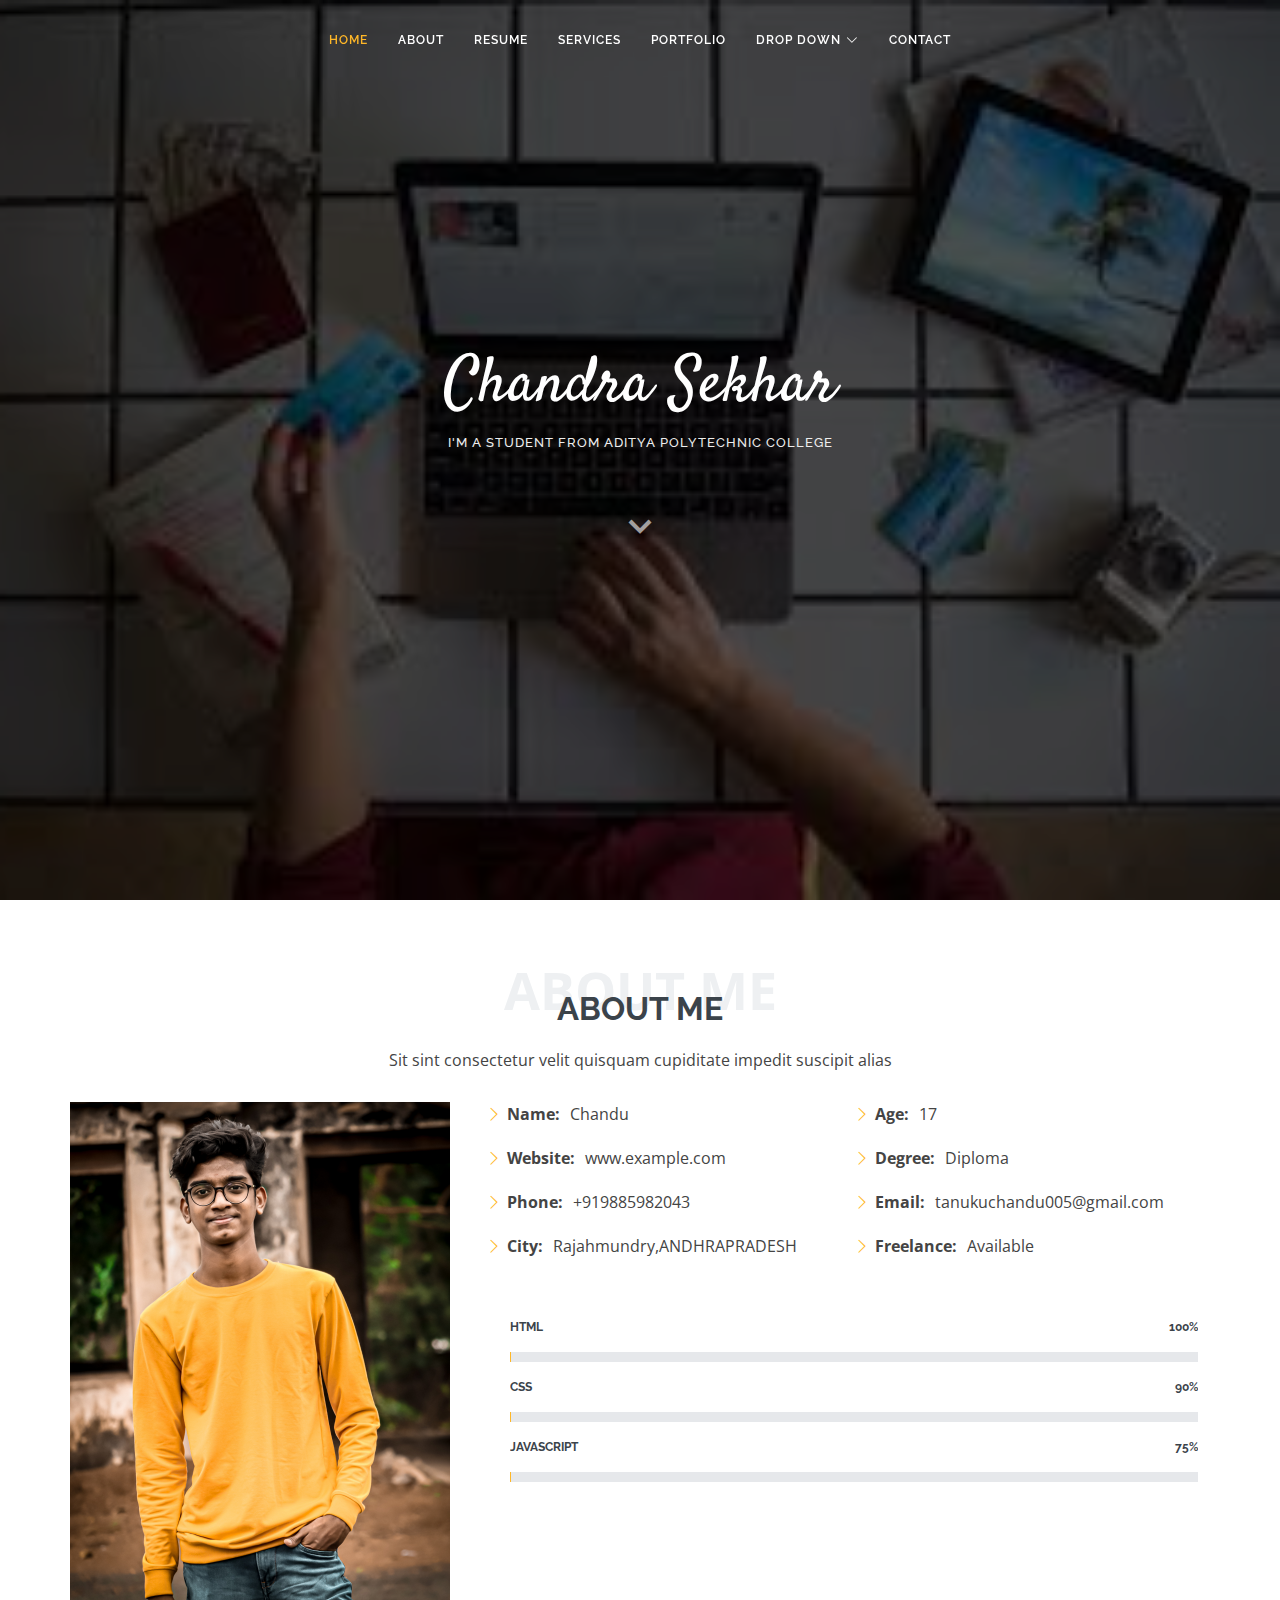
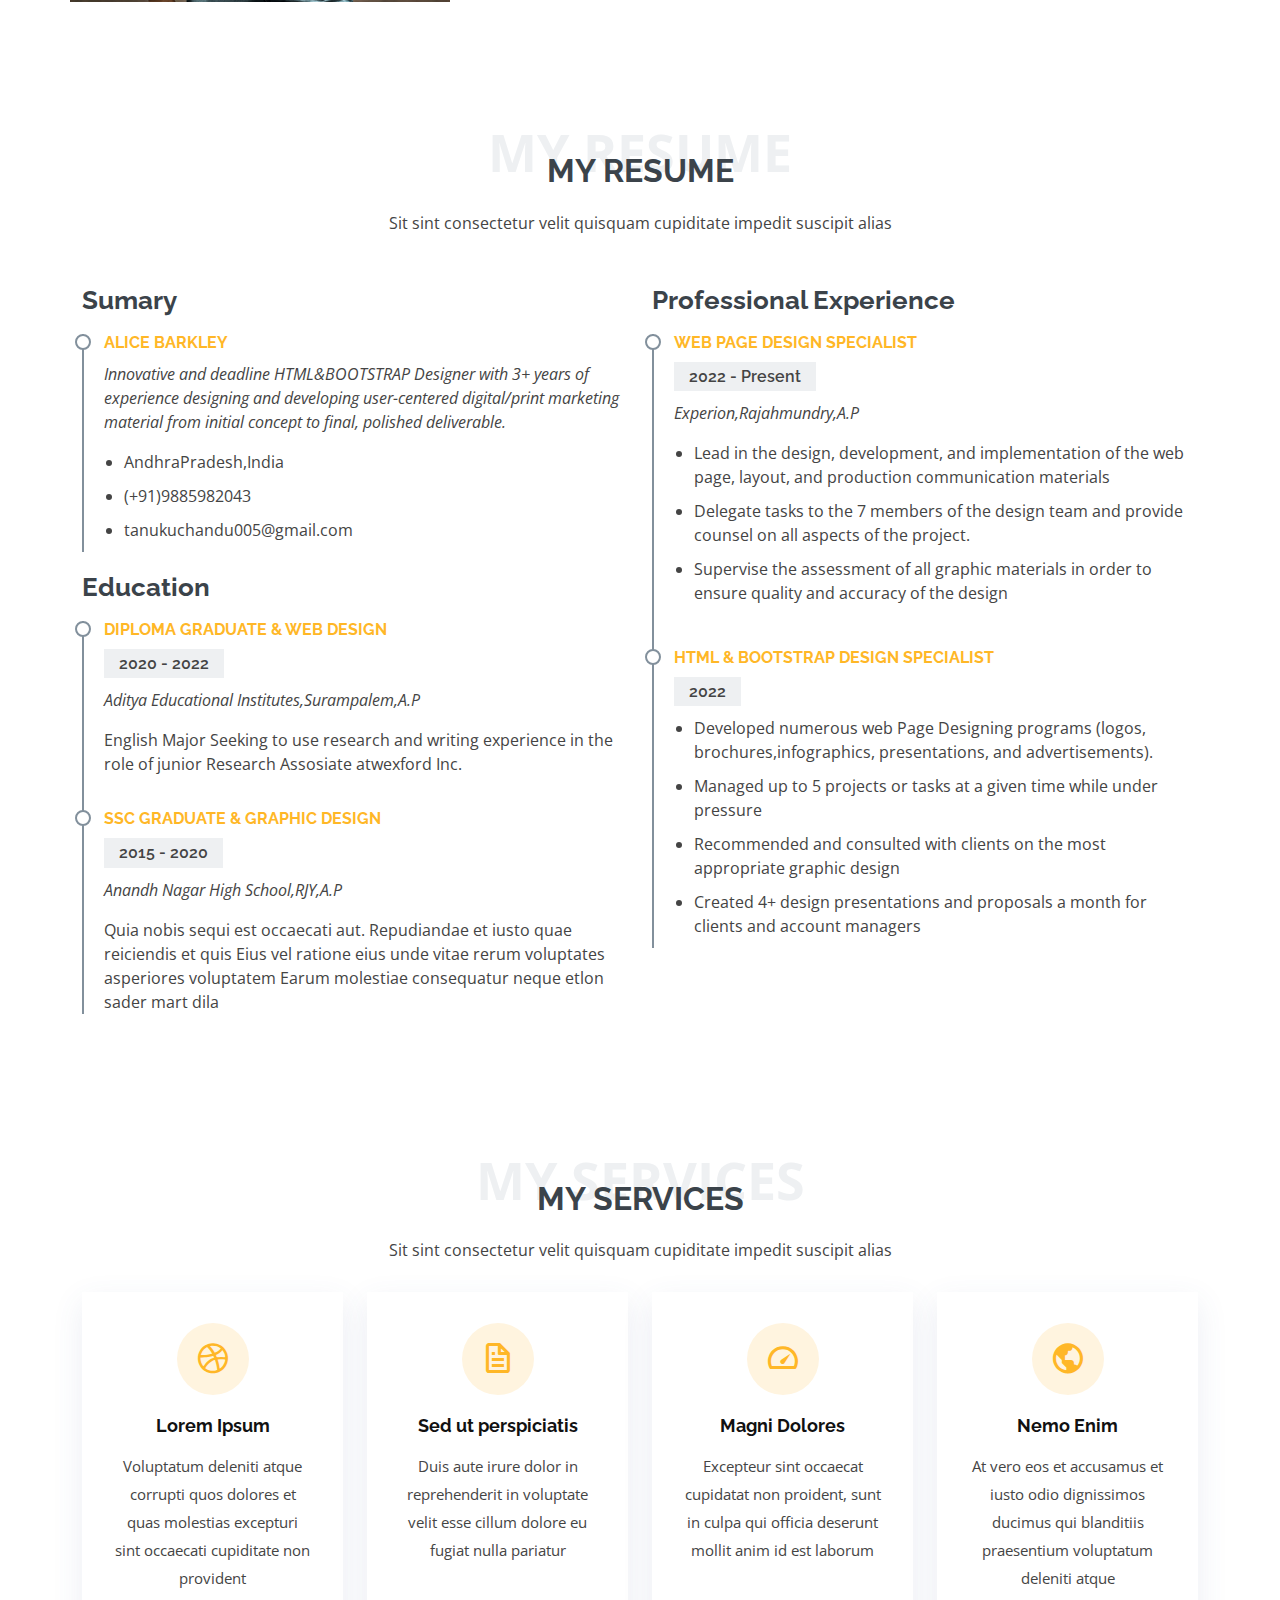
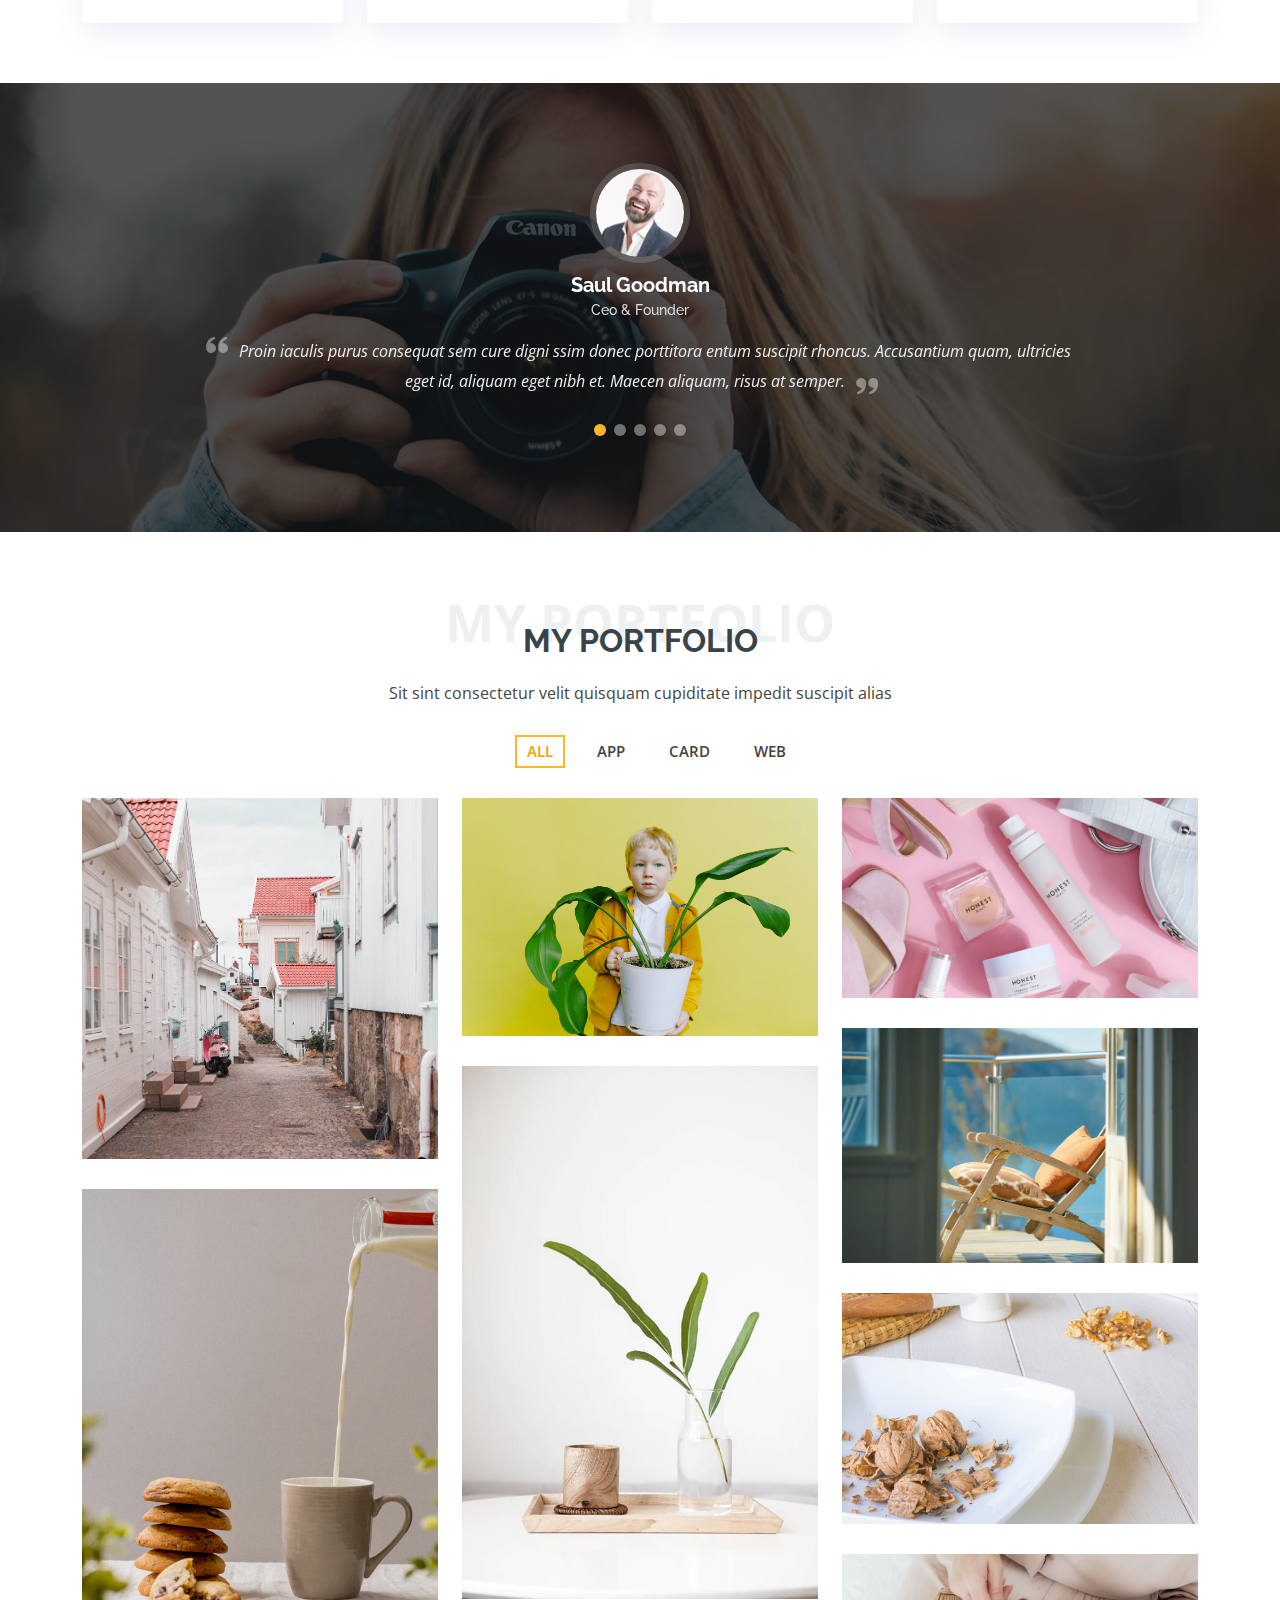
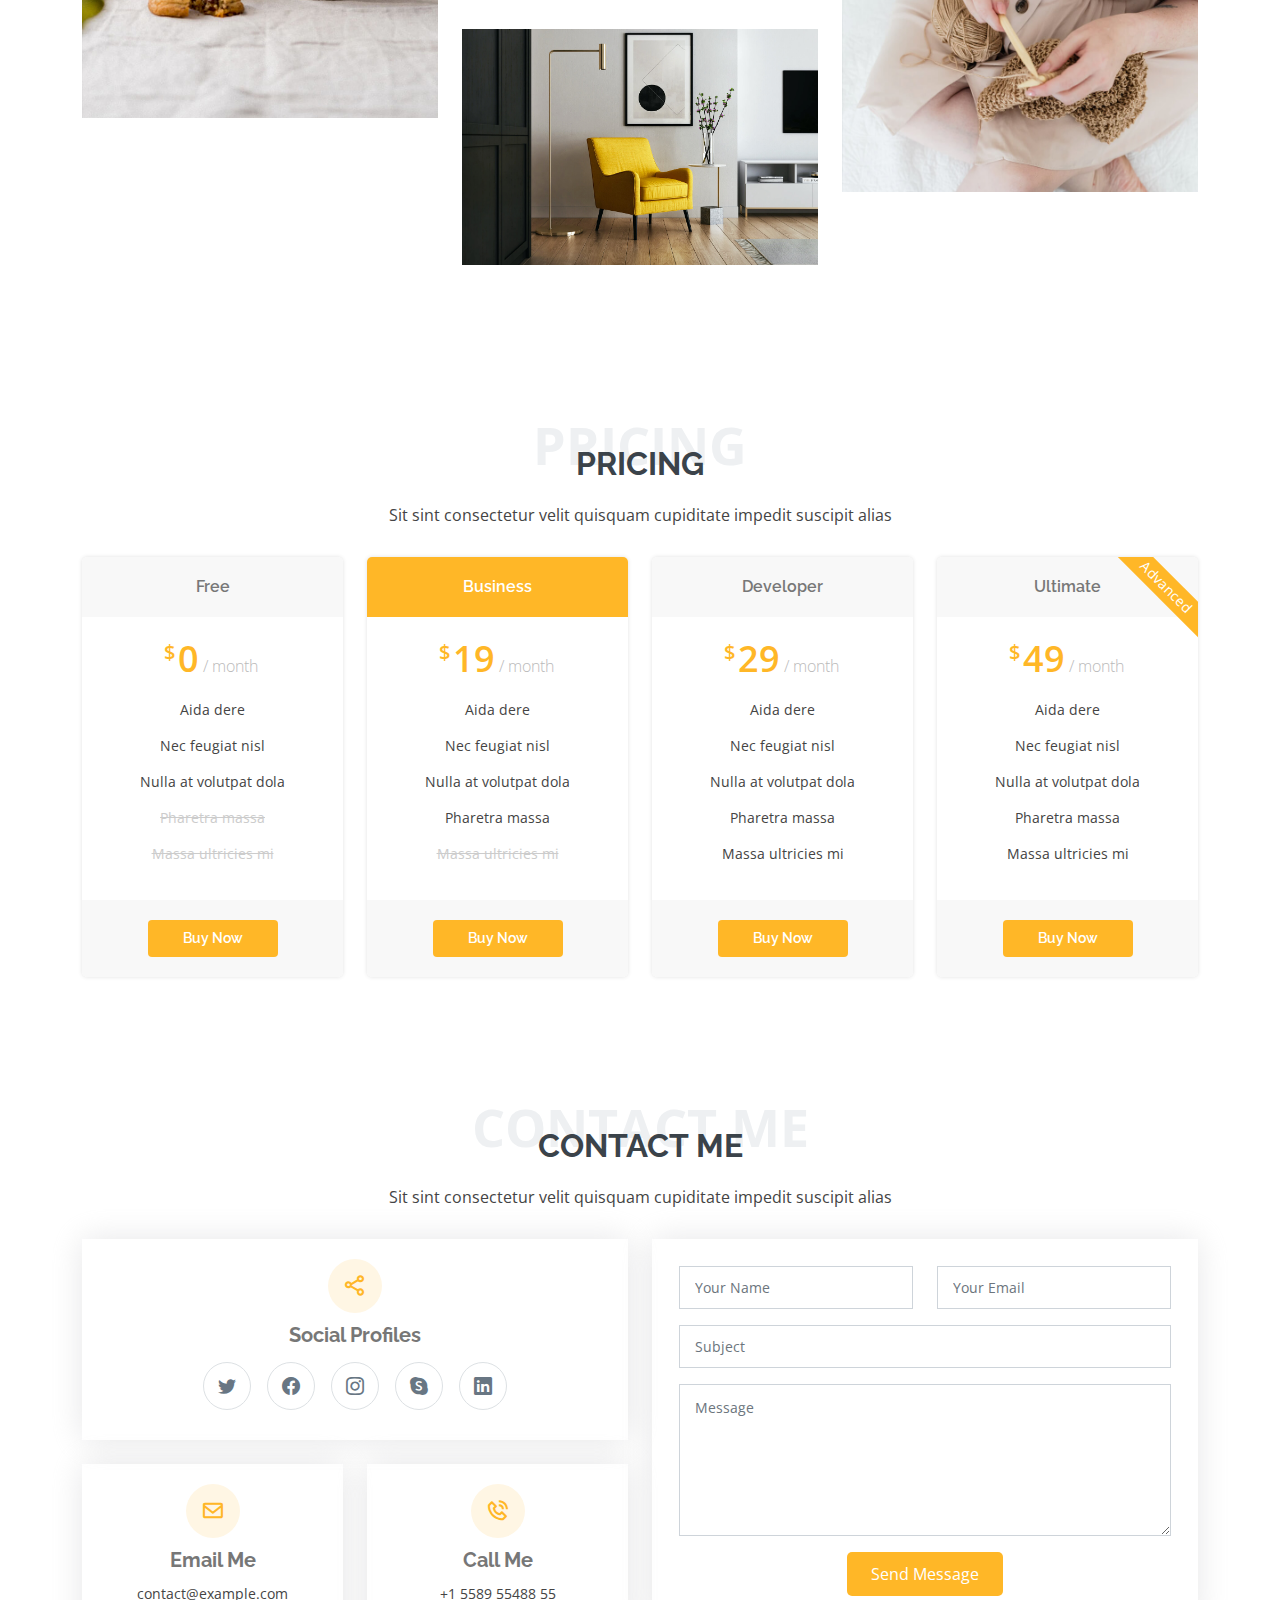
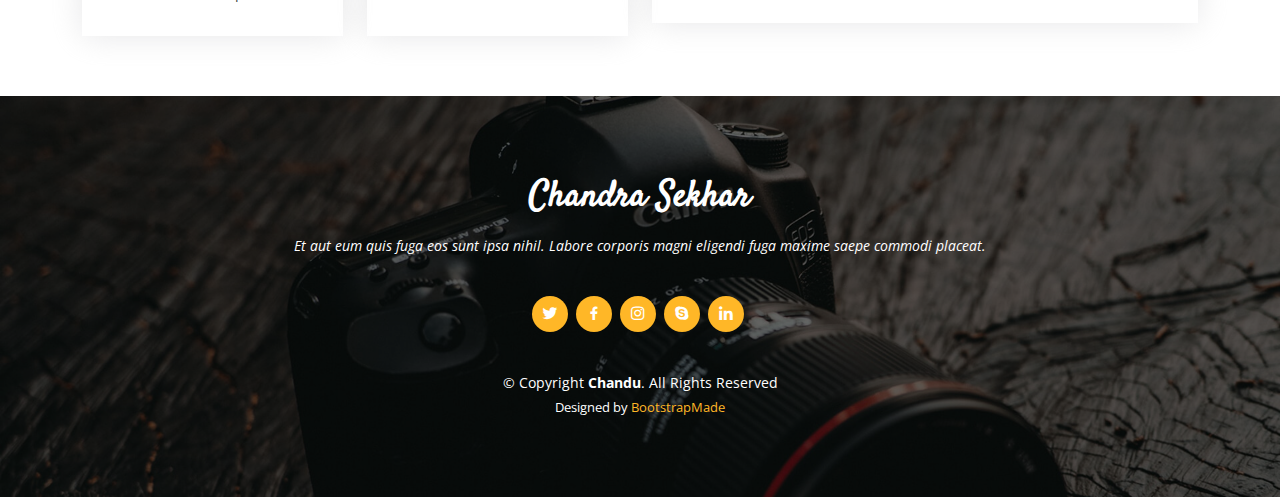
<file: Chandu/index.html>
<!DOCTYPE html>
<html lang="en">

<head>
  <meta charset="utf-8">
  <meta content="width=device-width, initial-scale=1.0" name="viewport">

  <title>Chandu Bootstrap Template - Index</title>
  <meta content="" name="description">
  <meta content="" name="keywords">

  <!-- Favicons -->
  <link href="assets/img/favicon.png" rel="icon">
  <link href="assets/img/apple-touch-icon.png" rel="apple-touch-icon">

  <!-- Google Fonts -->
  <link href="https://fonts.googleapis.com/css?family=Open+Sans:300,300i,400,400i,600,600i,700,700i|Raleway:300,300i,400,400i,500,500i,600,600i,700,700i|Satisfy" rel="stylesheet">

  <!-- Vendor CSS Files -->
  <link href="assets/vendor/bootstrap/css/bootstrap.min.css" rel="stylesheet">
  <link href="assets/vendor/bootstrap-icons/bootstrap-icons.css" rel="stylesheet">
  <link href="assets/vendor/boxicons/css/boxicons.min.css" rel="stylesheet">
  <link href="assets/vendor/glightbox/css/glightbox.min.css" rel="stylesheet">
  <link href="assets/vendor/swiper/swiper-bundle.min.css" rel="stylesheet">

  <!-- Template Main CSS File -->
  <link href="assets/css/style.css" rel="stylesheet">

  <!-- =======================================================
  * Template Name: Laura - v4.9.1
  * Template URL: https://bootstrapmade.com/laura-free-creative-bootstrap-theme/
  * Author: BootstrapMade.com
  * License: https://bootstrapmade.com/license/
  ======================================================== -->
</head>

<body>

  <!-- ======= Header ======= -->
  <header id="header" class="fixed-top d-flex justify-content-center align-items-center header-transparent">

    <nav id="navbar" class="navbar">
      <ul>
        <li><a class="nav-link scrollto active" href="#hero">Home</a></li>
        <li><a class="nav-link scrollto" href="#about">About</a></li>
        <li><a class="nav-link scrollto" href="#resume">Resume</a></li>
        <li><a class="nav-link scrollto" href="#services">Services</a></li>
        <li><a class="nav-link scrollto " href="#portfolio">Portfolio</a></li>
        <li class="dropdown"><a href="#"><span>Drop Down</span> <i class="bi bi-chevron-down"></i></a>
          <ul>
            <li><a href="#">Drop Down 1</a></li>
            <li class="dropdown"><a href="#"><span>Deep Drop Down</span> <i class="bi bi-chevron-right"></i></a>
              <ul>
                <li><a href="#">Deep Drop Down 1</a></li>
                <li><a href="#">Deep Drop Down 2</a></li>
                <li><a href="#">Deep Drop Down 3</a></li>
                <li><a href="#">Deep Drop Down 4</a></li>
                <li><a href="#">Deep Drop Down 5</a></li>
              </ul>
            </li>
            <li><a href="#">Drop Down 2</a></li>
            <li><a href="#">Drop Down 3</a></li>
            <li><a href="#">Drop Down 4</a></li>
          </ul>
        </li>
        <li><a class="nav-link scrollto" href="#contact">Contact</a></li>
      </ul>
      <i class="bi bi-list mobile-nav-toggle"></i>
    </nav><!-- .navbar -->

  </header><!-- End Header -->

  <!-- ======= Hero Section ======= -->
  <section id="hero">
    <div class="hero-container">
      <h1>Chandra Sekhar</h1>
      <h2>I'm a student from Aditya Polytechnic College</h2>
      <a href="#about" class="btn-scroll scrollto" title="Scroll Down"><i class="bx bx-chevron-down"></i></a>
    </div>
  </section><!-- End Hero -->

  <main id="main">

    <!-- ======= About Me Section ======= -->
    <section id="about" class="about">
      <div class="container">

        <div class="section-title">
          <span>About Me</span>
          <h2>About Me</h2>
          <p>Sit sint consectetur velit quisquam cupiditate impedit suscipit alias</p>
        </div>

        <div class="row">
          <div class="image col-lg-4 d-flex align-items-stretch justify-content-center justify-content-lg-start"></div>
          <div class="col-lg-8 d-flex flex-column align-items-stretch">
            <div class="content ps-lg-4 d-flex flex-column justify-content-center">
              <div class="row">
                <div class="col-lg-6">
                  <ul>
                    <li><i class="bi bi-chevron-right"></i> <strong>Name:</strong> <span>Chandu</span></li>
                    <li><i class="bi bi-chevron-right"></i> <strong>Website:</strong> <span>www.example.com</span></li>
                    <li><i class="bi bi-chevron-right"></i> <strong>Phone:</strong> <span>+919885982043</span></li>
                    <li><i class="bi bi-chevron-right"></i> <strong>City:</strong> <span>Rajahmundry,ANDHRAPRADESH</span></li>
                  </ul>
                </div>
                <div class="col-lg-6">
                  <ul>
                    <li><i class="bi bi-chevron-right"></i> <strong>Age:</strong> <span>17</span></li>
                    <li><i class="bi bi-chevron-right"></i> <strong>Degree:</strong> <span>Diploma</span></li>
                    <li><i class="bi bi-chevron-right"></i> <strong>Email:</strong> <span>tanukuchandu005@gmail.com</span></li>
                    <li><i class="bi bi-chevron-right"></i> <strong>Freelance:</strong> <span>Available</span></li>
                  </ul>
                </div>
              </div>
              <!-- <div class="row mt-n4">
                <div class="col-md-6 mt-5 d-md-flex align-items-md-stretch">
                  <div class="count-box">
                    <i class="bi bi-emoji-smile" style="color: #20b38e;"></i>
                    <span data-purecounter-start="0" data-purecounter-end="232" data-purecounter-duration="1" class="purecounter"></span>
                    <p><strong>Happy Clients</strong> consequuntur voluptas nostrum aliquid ipsam architecto ut.</p>
                  </div>
                </div>

                <div class="col-md-6 mt-5 d-md-flex align-items-md-stretch">
                  <div class="count-box">
                    <i class="bi bi-journal-richtextr" style="color: #8a1ac2;"></i>
                    <span data-purecounter-start="0" data-purecounter-end="521" data-purecounter-duration="1" class="purecounter"></span>
                    <p><strong>Projects</strong> adipisci atque cum quia aspernatur totam laudantium et quia dere tan</p>
                  </div>
                </div>

                <div class="col-md-6 mt-5 d-md-flex align-items-md-stretch">
                  <div class="count-box">
                    <i class="bi bi-clock" style="color: #2cbdee;"></i>
                    <span data-purecounter-start="0" data-purecounter-end="18" data-purecounter-duration="1" class="purecounter"></span>
                    <p><strong>Years of experience</strong> aut commodi quaerat modi aliquam nam ducimus aut voluptate non vel</p>
                  </div>
                </div>

                <div class="col-md-6 mt-5 d-md-flex align-items-md-stretch">
                  <div class="count-box">
                    <i class="bi bi-award" style="color: #ffb459;"></i>
                    <span data-purecounter-start="0" data-purecounter-end="16" data-purecounter-duration="1" class="purecounter"></span>
                    <p><strong>Awards</strong> rerum asperiores dolor alias quo reprehenderit eum et nemo pad der</p>
                  </div>
                </div>
              </div>
            </div> End .content-->

            <div class="skills-content ps-lg-4">
              <div class="progress">
                <span class="skill">HTML <i class="val">100%</i></span>
                <div class="progress-bar-wrap">
                  <div class="progress-bar" role="progressbar" aria-valuenow="100" aria-valuemin="0" aria-valuemax="100"></div>
                </div>
              </div>

              <div class="progress">
                <span class="skill">CSS <i class="val">90%</i></span>
                <div class="progress-bar-wrap">
                  <div class="progress-bar" role="progressbar" aria-valuenow="90" aria-valuemin="0" aria-valuemax="100"></div>
                </div>
              </div>

              <div class="progress">
                <span class="skill">JavaScript <i class="val">75%</i></span>
                <div class="progress-bar-wrap">
                  <div class="progress-bar" role="progressbar" aria-valuenow="75" aria-valuemin="0" aria-valuemax="100"></div>
                </div>
              </div>
            </div>

          </div>
        </div>

      </div>
    </section><!-- End About Me Section -->

    <!-- ======= My Resume Section ======= -->
    <section id="resume" class="resume">
      <div class="container">

        <div class="section-title">
          <span>My Resume</span>
          <h2>My Resume</h2>
          <p>Sit sint consectetur velit quisquam cupiditate impedit suscipit alias</p>
        </div>

        <div class="row">
          <div class="col-lg-6">
            <h3 class="resume-title">Sumary</h3>
            <div class="resume-item pb-0">
              <h4>Alice Barkley</h4>
              <p><em>Innovative and deadline HTML&BOOTSTRAP Designer with 3+ years of experience designing and developing user-centered digital/print marketing material from initial concept to final, polished deliverable.</em></p>
              <p>
              <ul>
                <li>AndhraPradesh,India</li>
                <li>(+91)9885982043</li>
                <li>tanukuchandu005@gmail.com</li>
              </ul>
              </p>
            </div>

            <h3 class="resume-title">Education</h3>
            <div class="resume-item">
              <h4> Diploma Graduate &amp; Web Design</h4>
              <h5>2020 - 2022</h5>
              <p><em>Aditya Educational Institutes,Surampalem,A.P </em></p>
              <p>English Major Seeking to use research and writing experience in the role of junior Research Assosiate atwexford Inc.</p>
            </div>
            <div class="resume-item">
              <h4> SSC Graduate &amp; Graphic Design</h4>
              <h5>2015 - 2020</h5>
              <p><em>Anandh Nagar High School,RJY,A.P</em></p>
              <p>Quia nobis sequi est occaecati aut. Repudiandae et iusto quae reiciendis et quis Eius vel ratione eius unde vitae rerum voluptates asperiores voluptatem Earum molestiae consequatur neque etlon sader mart dila</p>
            </div>
          </div>
          <div class="col-lg-6">
            <h3 class="resume-title">Professional Experience</h3>
            <div class="resume-item">
              <h4>Web Page design specialist</h4>
              <h5>2022 - Present</h5>
              <p><em>Experion,Rajahmundry,A.P</em></p>
              <p>
              <ul>
                <li>Lead in the design, development, and implementation of the web page, layout, and production communication materials</li>
                <li>Delegate tasks to the 7 members of the design team and provide counsel on all aspects of the project. </li>
                <li>Supervise the assessment of all graphic materials in order to ensure quality and accuracy of the design</li>
                
              </ul>
              </p>
            </div>
            <div class="resume-item">
              <h4>HTMl & BOOTSTRAP design specialist</h4>
              <h5>2022 </h5>
              
              <ul>
                <li>Developed numerous web Page Designing programs (logos, brochures,infographics, presentations, and advertisements).</li>
                <li>Managed up to 5 projects or tasks at a given time while under pressure</li>
                <li>Recommended and consulted with clients on the most appropriate graphic design</li>
                <li>Created 4+ design presentations and proposals a month for clients and account managers</li>
              </ul>
              </p>
            </div>
          </div>
        </div>

      </div>
    </section><!-- End My Resume Section -->

    <!-- ======= My Services Section ======= -->
    <section id="services" class="services">
      <div class="container">

        <div class="section-title">
          <span>My Services</span>
          <h2>My Services</h2>
          <p>Sit sint consectetur velit quisquam cupiditate impedit suscipit alias</p>
        </div>

        <div class="row">
          <div class="col-md-6 col-lg-3 d-flex align-items-stretch mb-5 mb-lg-0">
            <div class="icon-box">
              <div class="icon"><i class="bx bxl-dribbble"></i></div>
              <h4 class="title"><a href="">Lorem Ipsum</a></h4>
              <p class="description">Voluptatum deleniti atque corrupti quos dolores et quas molestias excepturi sint occaecati cupiditate non provident</p>
            </div>
          </div>

          <div class="col-md-6 col-lg-3 d-flex align-items-stretch mb-5 mb-lg-0">
            <div class="icon-box">
              <div class="icon"><i class="bx bx-file"></i></div>
              <h4 class="title"><a href="">Sed ut perspiciatis</a></h4>
              <p class="description">Duis aute irure dolor in reprehenderit in voluptate velit esse cillum dolore eu fugiat nulla pariatur</p>
            </div>
          </div>

          <div class="col-md-6 col-lg-3 d-flex align-items-stretch mb-5 mb-lg-0">
            <div class="icon-box">
              <div class="icon"><i class="bx bx-tachometer"></i></div>
              <h4 class="title"><a href="">Magni Dolores</a></h4>
              <p class="description">Excepteur sint occaecat cupidatat non proident, sunt in culpa qui officia deserunt mollit anim id est laborum</p>
            </div>
          </div>

          <div class="col-md-6 col-lg-3 d-flex align-items-stretch mb-5 mb-lg-0">
            <div class="icon-box">
              <div class="icon"><i class="bx bx-world"></i></div>
              <h4 class="title"><a href="">Nemo Enim</a></h4>
              <p class="description">At vero eos et accusamus et iusto odio dignissimos ducimus qui blanditiis praesentium voluptatum deleniti atque</p>
            </div>
          </div>

        </div>

      </div>
    </section><!-- End My Services Section -->

    <!-- ======= Testimonials Section ======= -->
    <section id="testimonials" class="testimonials">
      <div class="container position-relative">

        <div class="testimonials-slider swiper" data-aos="fade-up" data-aos-delay="100">
          <div class="swiper-wrapper">

            <div class="swiper-slide">
              <div class="testimonial-item">
                <img src="assets/img/testimonials/testimonials-1.jpg" class="testimonial-img" alt="">
                <h3>Saul Goodman</h3>
                <h4>Ceo &amp; Founder</h4>
                <p>
                  <i class="bx bxs-quote-alt-left quote-icon-left"></i>
                  Proin iaculis purus consequat sem cure digni ssim donec porttitora entum suscipit rhoncus. Accusantium quam, ultricies eget id, aliquam eget nibh et. Maecen aliquam, risus at semper.
                  <i class="bx bxs-quote-alt-right quote-icon-right"></i>
                </p>
              </div>
            </div><!-- End testimonial item -->

            <div class="swiper-slide">
              <div class="testimonial-item">
                <img src="assets/img/testimonials/testimonials-2.jpg" class="testimonial-img" alt="">
                <h3>Sara Wilsson</h3>
                <h4>Designer</h4>
                <p>
                  <i class="bx bxs-quote-alt-left quote-icon-left"></i>
                  Export tempor illum tamen malis malis eram quae irure esse labore quem cillum quid cillum eram malis quorum velit fore eram velit sunt aliqua noster fugiat irure amet legam anim culpa.
                  <i class="bx bxs-quote-alt-right quote-icon-right"></i>
                </p>
              </div>
            </div><!-- End testimonial item -->

            <div class="swiper-slide">
              <div class="testimonial-item">
                <img src="assets/img/testimonials/testimonials-3.jpg" class="testimonial-img" alt="">
                <h3>Jena Karlis</h3>
                <h4>Store Owner</h4>
                <p>
                  <i class="bx bxs-quote-alt-left quote-icon-left"></i>
                  Enim nisi quem export duis labore cillum quae magna enim sint quorum nulla quem veniam duis minim tempor labore quem eram duis noster aute amet eram fore quis sint minim.
                  <i class="bx bxs-quote-alt-right quote-icon-right"></i>
                </p>
              </div>
            </div><!-- End testimonial item -->

            <div class="swiper-slide">
              <div class="testimonial-item">
                <img src="assets/img/testimonials/testimonials-4.jpg" class="testimonial-img" alt="">
                <h3>Matt Brandon</h3>
                <h4>Freelancer</h4>
                <p>
                  <i class="bx bxs-quote-alt-left quote-icon-left"></i>
                  Fugiat enim eram quae cillum dolore dolor amet nulla culpa multos export minim fugiat minim velit minim dolor enim duis veniam ipsum anim magna sunt elit fore quem dolore labore illum veniam.
                  <i class="bx bxs-quote-alt-right quote-icon-right"></i>
                </p>
              </div>
            </div><!-- End testimonial item -->

            <div class="swiper-slide">
              <div class="testimonial-item">
                <img src="assets/img/testimonials/testimonials-5.jpg" class="testimonial-img" alt="">
                <h3>John Larson</h3>
                <h4>Entrepreneur</h4>
                <p>
                  <i class="bx bxs-quote-alt-left quote-icon-left"></i>
                  Quis quorum aliqua sint quem legam fore sunt eram irure aliqua veniam tempor noster veniam enim culpa labore duis sunt culpa nulla illum cillum fugiat legam esse veniam culpa fore nisi cillum quid.
                  <i class="bx bxs-quote-alt-right quote-icon-right"></i>
                </p>
              </div>
            </div><!-- End testimonial item -->

          </div>
          <div class="swiper-pagination"></div>
        </div>

      </div>
    </section><!-- End Testimonials Section -->

    <!-- ======= My Portfolio Section ======= -->
    <section id="portfolio" class="portfolio">
      <div class="container">

        <div class="section-title">
          <span>My Portfolio</span>
          <h2>My Portfolio</h2>
          <p>Sit sint consectetur velit quisquam cupiditate impedit suscipit alias</p>
        </div>

        <ul id="portfolio-flters" class="d-flex justify-content-center">
          <li data-filter="*" class="filter-active">All</li>
          <li data-filter=".filter-app">App</li>
          <li data-filter=".filter-card">Card</li>
          <li data-filter=".filter-web">Web</li>
        </ul>

        <div class="row portfolio-container">

          <div class="col-lg-4 col-md-6 portfolio-item filter-app">
            <div class="portfolio-img"><img src="assets/img/portfolio/portfolio-1.jpg" class="img-fluid" alt=""></div>
            <div class="portfolio-info">
              <h4>App 1</h4>
              <p>App</p>
              <a href="assets/img/portfolio/portfolio-1.jpg" data-gallery="portfolioGallery" class="portfolio-lightbox preview-link" title="App 1"><i class="bx bx-plus"></i></a>
              <a href="portfolio-details.html" class="details-link" title="More Details"><i class="bx bx-link"></i></a>
            </div>
          </div>

          <div class="col-lg-4 col-md-6 portfolio-item filter-web">
            <div class="portfolio-img"><img src="assets/img/portfolio/portfolio-2.jpg" class="img-fluid" alt=""></div>
            <div class="portfolio-info">
              <h4>Web 3</h4>
              <p>Web</p>
              <a href="assets/img/portfolio/portfolio-2.jpg" data-gallery="portfolioGallery" class="portfolio-lightbox preview-link" title="Web 3"><i class="bx bx-plus"></i></a>
              <a href="portfolio-details.html" class="details-link" title="More Details"><i class="bx bx-link"></i></a>
            </div>
          </div>

          <div class="col-lg-4 col-md-6 portfolio-item filter-app">
            <div class="portfolio-img"><img src="assets/img/portfolio/portfolio-3.jpg" class="img-fluid" alt=""></div>
            <div class="portfolio-info">
              <h4>App 2</h4>
              <p>App</p>
              <a href="assets/img/portfolio/portfolio-3.jpg" data-gallery="portfolioGallery" class="portfolio-lightbox preview-link" title="App 2"><i class="bx bx-plus"></i></a>
              <a href="portfolio-details.html" class="details-link" title="More Details"><i class="bx bx-link"></i></a>
            </div>
          </div>

          <div class="col-lg-4 col-md-6 portfolio-item filter-card">
            <div class="portfolio-img"><img src="assets/img/portfolio/portfolio-4.jpg" class="img-fluid" alt=""></div>
            <div class="portfolio-info">
              <h4>Card 2</h4>
              <p>Card</p>
              <a href="assets/img/portfolio/portfolio-4.jpg" data-gallery="portfolioGallery" class="portfolio-lightbox preview-link" title="Card 2"><i class="bx bx-plus"></i></a>
              <a href="portfolio-details.html" class="details-link" title="More Details"><i class="bx bx-link"></i></a>
            </div>
          </div>

          <div class="col-lg-4 col-md-6 portfolio-item filter-web">
            <div class="portfolio-img"><img src="assets/img/portfolio/portfolio-5.jpg" class="img-fluid" alt=""></div>
            <div class="portfolio-info">
              <h4>Web 2</h4>
              <p>Web</p>
              <a href="assets/img/portfolio/portfolio-5.jpg" data-gallery="portfolioGallery" class="portfolio-lightbox preview-link" title="Web 2"><i class="bx bx-plus"></i></a>
              <a href="portfolio-details.html" class="details-link" title="More Details"><i class="bx bx-link"></i></a>
            </div>
          </div>

          <div class="col-lg-4 col-md-6 portfolio-item filter-app">
            <div class="portfolio-img"><img src="assets/img/portfolio/portfolio-6.jpg" class="img-fluid" alt=""></div>
            <div class="portfolio-info">
              <h4>App 3</h4>
              <p>App</p>
              <a href="assets/img/portfolio/portfolio-6.jpg" data-gallery="portfolioGallery" class="portfolio-lightbox preview-link" title="App 3"><i class="bx bx-plus"></i></a>
              <a href="portfolio-details.html" class="details-link" title="More Details"><i class="bx bx-link"></i></a>
            </div>
          </div>

          <div class="col-lg-4 col-md-6 portfolio-item filter-card">
            <div class="portfolio-img"><img src="assets/img/portfolio/portfolio-7.jpg" class="img-fluid" alt=""></div>
            <div class="portfolio-info">
              <h4>Card 1</h4>
              <p>Card</p>
              <a href="assets/img/portfolio/portfolio-7.jpg" data-gallery="portfolioGallery" class="portfolio-lightbox preview-link" title="Card 1"><i class="bx bx-plus"></i></a>
              <a href="portfolio-details.html" class="details-link" title="More Details"><i class="bx bx-link"></i></a>
            </div>
          </div>

          <div class="col-lg-4 col-md-6 portfolio-item filter-card">
            <div class="portfolio-img"><img src="assets/img/portfolio/portfolio-8.jpg" class="img-fluid" alt=""></div>
            <div class="portfolio-info">
              <h4>Card 3</h4>
              <p>Card</p>
              <a href="assets/img/portfolio/portfolio-8.jpg" data-gallery="portfolioGallery" class="portfolio-lightbox preview-link" title="Card 3"><i class="bx bx-plus"></i></a>
              <a href="portfolio-details.html" class="details-link" title="More Details"><i class="bx bx-link"></i></a>
            </div>
          </div>

          <div class="col-lg-4 col-md-6 portfolio-item filter-web">
            <div class="portfolio-img"><img src="assets/img/portfolio/portfolio-9.jpg" class="img-fluid" alt=""></div>
            <div class="portfolio-info">
              <h4>Web 3</h4>
              <p>Web</p>
              <a href="assets/img/portfolio/portfolio-9.jpg" data-gallery="portfolioGallery" class="portfolio-lightbox preview-link" title="Web 3"><i class="bx bx-plus"></i></a>
              <a href="portfolio-details.html" class="details-link" title="More Details"><i class="bx bx-link"></i></a>
            </div>
          </div>

        </div>

      </div>
    </section><!-- End My Portfolio Section -->

    <!-- ======= Pricing Section ======= -->
    <section id="pricing" class="pricing">
      <div class="container">

        <div class="section-title">
          <span>Pricing</span>
          <h2>Pricing</h2>
          <p>Sit sint consectetur velit quisquam cupiditate impedit suscipit alias</p>
        </div>

        <div class="row">

          <div class="col-lg-3 col-md-6">
            <div class="box">
              <h3>Free</h3>
              <h4><sup>$</sup>0<span> / month</span></h4>
              <ul>
                <li>Aida dere</li>
                <li>Nec feugiat nisl</li>
                <li>Nulla at volutpat dola</li>
                <li class="na">Pharetra massa</li>
                <li class="na">Massa ultricies mi</li>
              </ul>
              <div class="btn-wrap">
                <a href="#" class="btn-buy">Buy Now</a>
              </div>
            </div>
          </div>

          <div class="col-lg-3 col-md-6 mt-4 mt-md-0">
            <div class="box featured">
              <h3>Business</h3>
              <h4><sup>$</sup>19<span> / month</span></h4>
              <ul>
                <li>Aida dere</li>
                <li>Nec feugiat nisl</li>
                <li>Nulla at volutpat dola</li>
                <li>Pharetra massa</li>
                <li class="na">Massa ultricies mi</li>
              </ul>
              <div class="btn-wrap">
                <a href="#" class="btn-buy">Buy Now</a>
              </div>
            </div>
          </div>

          <div class="col-lg-3 col-md-6 mt-4 mt-lg-0">
            <div class="box">
              <h3>Developer</h3>
              <h4><sup>$</sup>29<span> / month</span></h4>
              <ul>
                <li>Aida dere</li>
                <li>Nec feugiat nisl</li>
                <li>Nulla at volutpat dola</li>
                <li>Pharetra massa</li>
                <li>Massa ultricies mi</li>
              </ul>
              <div class="btn-wrap">
                <a href="#" class="btn-buy">Buy Now</a>
              </div>
            </div>
          </div>

          <div class="col-lg-3 col-md-6 mt-4 mt-lg-0">
            <div class="box">
              <span class="advanced">Advanced</span>
              <h3>Ultimate</h3>
              <h4><sup>$</sup>49<span> / month</span></h4>
              <ul>
                <li>Aida dere</li>
                <li>Nec feugiat nisl</li>
                <li>Nulla at volutpat dola</li>
                <li>Pharetra massa</li>
                <li>Massa ultricies mi</li>
              </ul>
              <div class="btn-wrap">
                <a href="#" class="btn-buy">Buy Now</a>
              </div>
            </div>
          </div>

        </div>

      </div>
    </section><!-- End Pricing Section -->

    <!-- ======= Contact Me Section ======= -->
    <section id="contact" class="contact">
      <div class="container">

        <div class="section-title">
          <span>Contact Me</span>
          <h2>Contact Me</h2>
          <p>Sit sint consectetur velit quisquam cupiditate impedit suscipit alias</p>
        </div>

        <div class="row">

          <div class="col-lg-6">

            <div class="row">
              <div class="col-md-12">
                <div class="info-box">
                  <i class="bx bx-share-alt"></i>
                  <h3>Social Profiles</h3>
                  <div class="social-links">
                    <a href="#" class="twitter"><i class="bi bi-twitter"></i></a>
                    <a href="#" class="facebook"><i class="bi bi-facebook"></i></a>
                    <a href="#" class="instagram"><i class="bi bi-instagram"></i></a>
                    <a href="#" class="google-plus"><i class="bi bi-skype"></i></a>
                    <a href="#" class="linkedin"><i class="bi bi-linkedin"></i></a>
                  </div>
                </div>
              </div>
              <div class="col-md-6">
                <div class="info-box mt-4">
                  <i class="bx bx-envelope"></i>
                  <h3>Email Me</h3>
                  <p>contact@example.com</p>
                </div>
              </div>
              <div class="col-md-6">
                <div class="info-box mt-4">
                  <i class="bx bx-phone-call"></i>
                  <h3>Call Me</h3>
                  <p>+1 5589 55488 55</p>
                </div>
              </div>
            </div>

          </div>

          <div class="col-lg-6">
            <form action="forms/contact.php" method="post" role="form" class="php-email-form">
              <div class="row">
                <div class="col-md-6 form-group">
                  <input type="text" name="name" class="form-control" id="name" placeholder="Your Name" required>
                </div>
                <div class="col-md-6 form-group mt-3 mt-md-0">
                  <input type="email" class="form-control" name="email" id="email" placeholder="Your Email" required>
                </div>
              </div>
              <div class="form-group mt-3">
                <input type="text" class="form-control" name="subject" id="subject" placeholder="Subject" required>
              </div>
              <div class="form-group mt-3">
                <textarea class="form-control" name="message" rows="6" placeholder="Message" required></textarea>
              </div>
              <div class="my-3">
                <div class="loading">Loading</div>
                <div class="error-message"></div>
                <div class="sent-message">Your message has been sent. Thank you!</div>
              </div>
              <div class="text-center"><button type="submit">Send Message</button></div>
            </form>
          </div>

        </div>

      </div>
    </section><!-- End Contact Me Section -->

  </main><!-- End #main -->

  <!-- ======= Footer ======= -->
  <footer id="footer">
    <div class="container">
      <h3>Chandra Sekhar</h3>
      <p>Et aut eum quis fuga eos sunt ipsa nihil. Labore corporis magni eligendi fuga maxime saepe commodi placeat.</p>
      <div class="social-links">
        <a href="#" class="twitter"><i class="bx bxl-twitter"></i></a>
        <a href="#" class="facebook"><i class="bx bxl-facebook"></i></a>
        <a href="#" class="instagram"><i class="bx bxl-instagram"></i></a>
        <a href="#" class="google-plus"><i class="bx bxl-skype"></i></a>
        <a href="#" class="linkedin"><i class="bx bxl-linkedin"></i></a>
      </div>
      <div class="copyright">
        &copy; Copyright <strong><span>Chandu</span></strong>. All Rights Reserved
      </div>
      <div class="credits">
        <!-- All the links in the footer should remain intact. -->
        <!-- You can delete the links only if you purchased the pro version. -->
        <!-- Licensing information: https://bootstrapmade.com/license/ -->
        <!-- Purchase the pro version with working PHP/AJAX contact form: https://bootstrapmade.com/laura-free-creative-bootstrap-theme/ -->
        Designed by <a href="https://bootstrapmade.com/">BootstrapMade</a>
      </div>
    </div>
  </footer><!-- End Footer -->

  <a href="#" class="back-to-top d-flex align-items-center justify-content-center"><i class="bi bi-arrow-up-short"></i></a>

  <!-- Vendor JS Files -->
  <script src="assets/vendor/purecounter/purecounter_vanilla.js"></script>
  <script src="assets/vendor/bootstrap/js/bootstrap.bundle.min.js"></script>
  <script src="assets/vendor/glightbox/js/glightbox.min.js"></script>
  <script src="assets/vendor/isotope-layout/isotope.pkgd.min.js"></script>
  <script src="assets/vendor/swiper/swiper-bundle.min.js"></script>
  <script src="assets/vendor/waypoints/noframework.waypoints.js"></script>
  <script src="assets/vendor/php-email-form/validate.js"></script>

  <!-- Template Main JS File -->
  <script src="assets/js/main.js"></script>

</body>

</html>
</file>
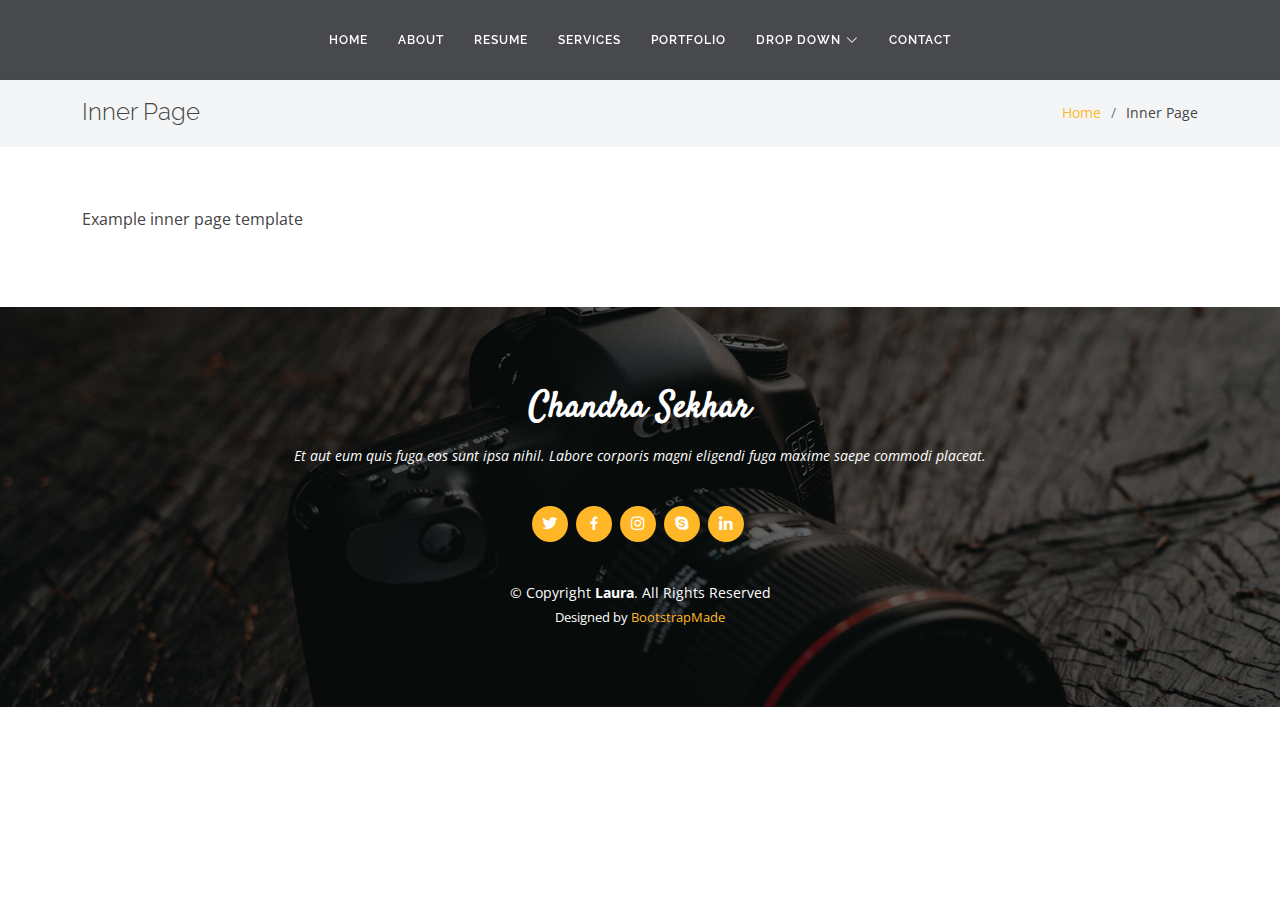
<file: Chandu/inner-page.html>
<!DOCTYPE html>
<html lang="en">

<head>
  <meta charset="utf-8">
  <meta content="width=device-width, initial-scale=1.0" name="viewport">

  <title>Inner Page - Laura Bootstrap Template</title>
  <meta content="" name="description">
  <meta content="" name="keywords">

  <!-- Favicons -->
  <link href="assets/img/favicon.png" rel="icon">
  <link href="assets/img/apple-touch-icon.png" rel="apple-touch-icon">

  <!-- Google Fonts -->
  <link href="https://fonts.googleapis.com/css?family=Open+Sans:300,300i,400,400i,600,600i,700,700i|Raleway:300,300i,400,400i,500,500i,600,600i,700,700i|Satisfy" rel="stylesheet">

  <!-- Vendor CSS Files -->
  <link href="assets/vendor/bootstrap/css/bootstrap.min.css" rel="stylesheet">
  <link href="assets/vendor/bootstrap-icons/bootstrap-icons.css" rel="stylesheet">
  <link href="assets/vendor/boxicons/css/boxicons.min.css" rel="stylesheet">
  <link href="assets/vendor/glightbox/css/glightbox.min.css" rel="stylesheet">
  <link href="assets/vendor/swiper/swiper-bundle.min.css" rel="stylesheet">

  <!-- Template Main CSS File -->
  <link href="assets/css/style.css" rel="stylesheet">

  <!-- =======================================================
  * Template Name: Laura - v4.9.1
  * Template URL: https://bootstrapmade.com/laura-free-creative-bootstrap-theme/
  * Author: BootstrapMade.com
  * License: https://bootstrapmade.com/license/
  ======================================================== -->
</head>

<body>

  <!-- ======= Header ======= -->
  <header id="header" class="fixed-top d-flex justify-content-center align-items-center ">

    <nav id="navbar" class="navbar">
      <ul>
        <li><a class="nav-link scrollto " href="#hero">Home</a></li>
        <li><a class="nav-link scrollto" href="#about">About</a></li>
        <li><a class="nav-link scrollto" href="#resume">Resume</a></li>
        <li><a class="nav-link scrollto" href="#services">Services</a></li>
        <li><a class="nav-link scrollto " href="#portfolio">Portfolio</a></li>
        <li class="dropdown"><a href="#"><span>Drop Down</span> <i class="bi bi-chevron-down"></i></a>
          <ul>
            <li><a href="#">Drop Down 1</a></li>
            <li class="dropdown"><a href="#"><span>Deep Drop Down</span> <i class="bi bi-chevron-right"></i></a>
              <ul>
                <li><a href="#">Deep Drop Down 1</a></li>
                <li><a href="#">Deep Drop Down 2</a></li>
                <li><a href="#">Deep Drop Down 3</a></li>
                <li><a href="#">Deep Drop Down 4</a></li>
                <li><a href="#">Deep Drop Down 5</a></li>
              </ul>
            </li>
            <li><a href="#">Drop Down 2</a></li>
            <li><a href="#">Drop Down 3</a></li>
            <li><a href="#">Drop Down 4</a></li>
          </ul>
        </li>
        <li><a class="nav-link scrollto" href="#contact">Contact</a></li>
      </ul>
      <i class="bi bi-list mobile-nav-toggle"></i>
    </nav><!-- .navbar -->

  </header><!-- End Header -->

  <main id="main">

    <!-- ======= Breadcrumbs ======= -->
    <section class="breadcrumbs">
      <div class="container">

        <div class="d-flex justify-content-between align-items-center">
          <h2>Inner Page</h2>
          <ol>
            <li><a href="index.html">Home</a></li>
            <li>Inner Page</li>
          </ol>
        </div>

      </div>
    </section><!-- End Breadcrumbs -->

    <section class="inner-page">
      <div class="container">
        <p>
          Example inner page template
        </p>
      </div>
    </section>

  </main><!-- End #main -->

  <!-- ======= Footer ======= -->
  <footer id="footer">
    <div class="container">
      <h3>Chandra Sekhar</h3>
      <p>Et aut eum quis fuga eos sunt ipsa nihil. Labore corporis magni eligendi fuga maxime saepe commodi placeat.</p>
      <div class="social-links">
        <a href="#" class="twitter"><i class="bx bxl-twitter"></i></a>
        <a href="#" class="facebook"><i class="bx bxl-facebook"></i></a>
        <a href="#" class="instagram"><i class="bx bxl-instagram"></i></a>
        <a href="#" class="google-plus"><i class="bx bxl-skype"></i></a>
        <a href="#" class="linkedin"><i class="bx bxl-linkedin"></i></a>
      </div>
      <div class="copyright">
        &copy; Copyright <strong><span>Laura</span></strong>. All Rights Reserved
      </div>
      <div class="credits">
        <!-- All the links in the footer should remain intact. -->
        <!-- You can delete the links only if you purchased the pro version. -->
        <!-- Licensing information: https://bootstrapmade.com/license/ -->
        <!-- Purchase the pro version with working PHP/AJAX contact form: https://bootstrapmade.com/laura-free-creative-bootstrap-theme/ -->
        Designed by <a href="https://bootstrapmade.com/">BootstrapMade</a>
      </div>
    </div>
  </footer><!-- End Footer -->

  <a href="#" class="back-to-top d-flex align-items-center justify-content-center"><i class="bi bi-arrow-up-short"></i></a>

  <!-- Vendor JS Files -->
  <script src="assets/vendor/purecounter/purecounter_vanilla.js"></script>
  <script src="assets/vendor/bootstrap/js/bootstrap.bundle.min.js"></script>
  <script src="assets/vendor/glightbox/js/glightbox.min.js"></script>
  <script src="assets/vendor/isotope-layout/isotope.pkgd.min.js"></script>
  <script src="assets/vendor/swiper/swiper-bundle.min.js"></script>
  <script src="assets/vendor/waypoints/noframework.waypoints.js"></script>
  <script src="assets/vendor/php-email-form/validate.js"></script>

  <!-- Template Main JS File -->
  <script src="assets/js/main.js"></script>

</body>

</html>
</file>
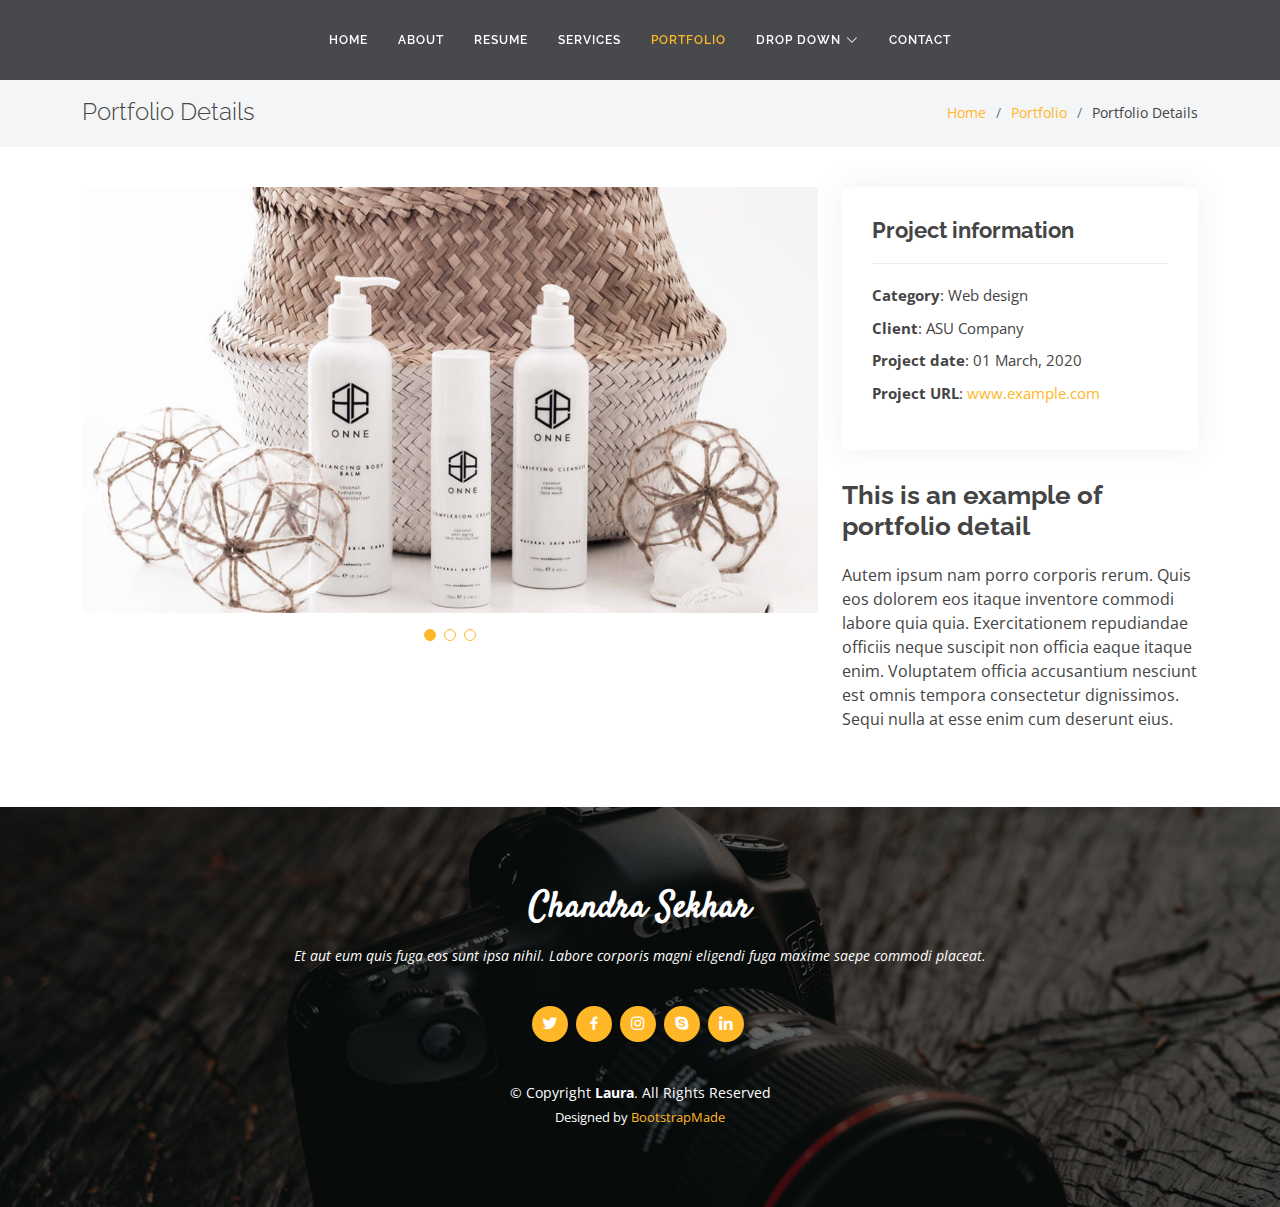
<file: Chandu/portfolio-details.html>
<!DOCTYPE html>
<html lang="en">

<head>
  <meta charset="utf-8">
  <meta content="width=device-width, initial-scale=1.0" name="viewport">

  <title>Portfolio Details - Laura Bootstrap Template</title>
  <meta content="" name="description">
  <meta content="" name="keywords">

  <!-- Favicons -->
  <link href="assets/img/favicon.png" rel="icon">
  <link href="assets/img/apple-touch-icon.png" rel="apple-touch-icon">

  <!-- Google Fonts -->
  <link href="https://fonts.googleapis.com/css?family=Open+Sans:300,300i,400,400i,600,600i,700,700i|Raleway:300,300i,400,400i,500,500i,600,600i,700,700i|Satisfy" rel="stylesheet">

  <!-- Vendor CSS Files -->
  <link href="assets/vendor/bootstrap/css/bootstrap.min.css" rel="stylesheet">
  <link href="assets/vendor/bootstrap-icons/bootstrap-icons.css" rel="stylesheet">
  <link href="assets/vendor/boxicons/css/boxicons.min.css" rel="stylesheet">
  <link href="assets/vendor/glightbox/css/glightbox.min.css" rel="stylesheet">
  <link href="assets/vendor/swiper/swiper-bundle.min.css" rel="stylesheet">

  <!-- Template Main CSS File -->
  <link href="assets/css/style.css" rel="stylesheet">

  <!-- =======================================================
  * Template Name: Laura - v4.9.1
  * Template URL: https://bootstrapmade.com/laura-free-creative-bootstrap-theme/
  * Author: BootstrapMade.com
  * License: https://bootstrapmade.com/license/
  ======================================================== -->
</head>

<body>

  <!-- ======= Header ======= -->
  <header id="header" class="fixed-top d-flex justify-content-center align-items-center ">

    <nav id="navbar" class="navbar">
      <ul>
        <li><a class="nav-link scrollto " href="#hero">Home</a></li>
        <li><a class="nav-link scrollto" href="#about">About</a></li>
        <li><a class="nav-link scrollto" href="#resume">Resume</a></li>
        <li><a class="nav-link scrollto" href="#services">Services</a></li>
        <li><a class="nav-link scrollto active" href="#portfolio">Portfolio</a></li>
        <li class="dropdown"><a href="#"><span>Drop Down</span> <i class="bi bi-chevron-down"></i></a>
          <ul>
            <li><a href="#">Drop Down 1</a></li>
            <li class="dropdown"><a href="#"><span>Deep Drop Down</span> <i class="bi bi-chevron-right"></i></a>
              <ul>
                <li><a href="#">Deep Drop Down 1</a></li>
                <li><a href="#">Deep Drop Down 2</a></li>
                <li><a href="#">Deep Drop Down 3</a></li>
                <li><a href="#">Deep Drop Down 4</a></li>
                <li><a href="#">Deep Drop Down 5</a></li>
              </ul>
            </li>
            <li><a href="#">Drop Down 2</a></li>
            <li><a href="#">Drop Down 3</a></li>
            <li><a href="#">Drop Down 4</a></li>
          </ul>
        </li>
        <li><a class="nav-link scrollto" href="#contact">Contact</a></li>
      </ul>
      <i class="bi bi-list mobile-nav-toggle"></i>
    </nav><!-- .navbar -->

  </header><!-- End Header -->

  <main id="main">

    <!-- ======= Breadcrumbs Section ======= -->
    <section class="breadcrumbs">
      <div class="container">

        <div class="d-flex justify-content-between align-items-center">
          <h2>Portfolio Details</h2>
          <ol>
            <li><a href="index.html">Home</a></li>
            <li><a href="portfolio.html">Portfolio</a></li>
            <li>Portfolio Details</li>
          </ol>
        </div>

      </div>
    </section><!-- Breadcrumbs Section -->

    <!-- ======= Portfolio Details Section ======= -->
    <section id="portfolio-details" class="portfolio-details">
      <div class="container">

        <div class="row gy-4">

          <div class="col-lg-8">
            <div class="portfolio-details-slider swiper">
              <div class="swiper-wrapper align-items-center">

                <div class="swiper-slide">
                  <img src="assets/img/portfolio/portfolio-details-1.jpg" alt="">
                </div>

                <div class="swiper-slide">
                  <img src="assets/img/portfolio/portfolio-details-2.jpg" alt="">
                </div>

                <div class="swiper-slide">
                  <img src="assets/img/portfolio/portfolio-details-3.jpg" alt="">
                </div>

              </div>
              <div class="swiper-pagination"></div>
            </div>
          </div>

          <div class="col-lg-4">
            <div class="portfolio-info">
              <h3>Project information</h3>
              <ul>
                <li><strong>Category</strong>: Web design</li>
                <li><strong>Client</strong>: ASU Company</li>
                <li><strong>Project date</strong>: 01 March, 2020</li>
                <li><strong>Project URL</strong>: <a href="#">www.example.com</a></li>
              </ul>
            </div>
            <div class="portfolio-description">
              <h2>This is an example of portfolio detail</h2>
              <p>
                Autem ipsum nam porro corporis rerum. Quis eos dolorem eos itaque inventore commodi labore quia quia. Exercitationem repudiandae officiis neque suscipit non officia eaque itaque enim. Voluptatem officia accusantium nesciunt est omnis tempora consectetur dignissimos. Sequi nulla at esse enim cum deserunt eius.
              </p>
            </div>
          </div>

        </div>

      </div>
    </section><!-- End Portfolio Details Section -->

  </main><!-- End #main -->

  <!-- ======= Footer ======= -->
  <footer id="footer">
    <div class="container">
      <h3>Chandra Sekhar </h3>
      <p>Et aut eum quis fuga eos sunt ipsa nihil. Labore corporis magni eligendi fuga maxime saepe commodi placeat.</p>
      <div class="social-links">
        <a href="#" class="twitter"><i class="bx bxl-twitter"></i></a>
        <a href="#" class="facebook"><i class="bx bxl-facebook"></i></a>
        <a href="#" class="instagram"><i class="bx bxl-instagram"></i></a>
        <a href="#" class="google-plus"><i class="bx bxl-skype"></i></a>
        <a href="#" class="linkedin"><i class="bx bxl-linkedin"></i></a>
      </div>
      <div class="copyright">
        &copy; Copyright <strong><span>Laura</span></strong>. All Rights Reserved
      </div>
      <div class="credits">
        <!-- All the links in the footer should remain intact. -->
        <!-- You can delete the links only if you purchased the pro version. -->
        <!-- Licensing information: https://bootstrapmade.com/license/ -->
        <!-- Purchase the pro version with working PHP/AJAX contact form: https://bootstrapmade.com/laura-free-creative-bootstrap-theme/ -->
        Designed by <a href="https://bootstrapmade.com/">BootstrapMade</a>
      </div>
    </div>
  </footer><!-- End Footer -->

  <a href="#" class="back-to-top d-flex align-items-center justify-content-center"><i class="bi bi-arrow-up-short"></i></a>

  <!-- Vendor JS Files -->
  <script src="assets/vendor/purecounter/purecounter_vanilla.js"></script>
  <script src="assets/vendor/bootstrap/js/bootstrap.bundle.min.js"></script>
  <script src="assets/vendor/glightbox/js/glightbox.min.js"></script>
  <script src="assets/vendor/isotope-layout/isotope.pkgd.min.js"></script>
  <script src="assets/vendor/swiper/swiper-bundle.min.js"></script>
  <script src="assets/vendor/waypoints/noframework.waypoints.js"></script>
  <script src="assets/vendor/php-email-form/validate.js"></script>

  <!-- Template Main JS File -->
  <script src="assets/js/main.js"></script>

</body>

</html>
</file>
<file: Chandu/assets/css/style.css>
/**
* Template Name: Laura - v4.9.1
* Template URL: https://bootstrapmade.com/laura-free-creative-bootstrap-theme/
* Author: BootstrapMade.com
* License: https://bootstrapmade.com/license/
*/

/*--------------------------------------------------------------
# General
--------------------------------------------------------------*/
body {
  font-family: "Open Sans", sans-serif;
  color: #444444;
}

a {
  color: #ffb727;
  text-decoration: none;
}

a:hover {
  color: #ffc85a;
  text-decoration: none;
}

h1,
h2,
h3,
h4,
h5,
h6 {
  font-family: "Raleway", sans-serif;
}

/*--------------------------------------------------------------
# Back to top button
--------------------------------------------------------------*/
.back-to-top {
  position: fixed;
  visibility: hidden;
  opacity: 0;
  right: 15px;
  bottom: 15px;
  z-index: 996;
  background: #ffb727;
  width: 40px;
  height: 40px;
  border-radius: 4px;
  transition: all 0.4s;
}

.back-to-top i {
  font-size: 28px;
  color: #fff;
  line-height: 0;
}

.back-to-top:hover {
  background: #ffc550;
  color: #fff;
}

.back-to-top.active {
  visibility: visible;
  opacity: 1;
}

/*--------------------------------------------------------------
# Header
--------------------------------------------------------------*/
#header {
  z-index: 997;
  transition: all 0.5s;
  height: 80px;
  background: rgba(25, 28, 31, 0.8);
}

#header.header-transparent {
  background: transparent;
}

#header.header-scrolled {
  height: 60px;
  background: rgba(25, 28, 31, 0.8);
}

/*--------------------------------------------------------------
# Navigation Menu
--------------------------------------------------------------*/
/**
* Desktop Navigation 
*/
.navbar {
  padding: 0;
}

.navbar ul {
  margin: 0;
  padding: 0;
  display: flex;
  list-style: none;
  align-items: center;
}

.navbar li {
  position: relative;
}

.navbar a,
.navbar a:focus {
  display: flex;
  align-items: center;
  justify-content: space-between;
  padding: 10px 15px;
  color: #fff;
  white-space: nowrap;
  transition: 0.3s;
  font-size: 12px;
  font-family: "Raleway", sans-serif;
  text-transform: uppercase;
  font-weight: 600;
  letter-spacing: 1px;
}

.navbar a i,
.navbar a:focus i {
  font-size: 12px;
  line-height: 0;
  margin-left: 5px;
}

.navbar a:hover,
.navbar .active,
.navbar .active:focus,
.navbar li:hover>a {
  color: #ffb727;
}

.navbar .dropdown ul {
  display: block;
  position: absolute;
  left: 14px;
  top: calc(100% + 30px);
  margin: 0;
  padding: 10px 0;
  z-index: 99;
  opacity: 0;
  visibility: hidden;
  background: #fff;
  box-shadow: 0px 0px 30px rgba(127, 137, 161, 0.25);
  transition: 0.3s;
  border-radius: 4px;
}

.navbar .dropdown ul li {
  min-width: 200px;
}

.navbar .dropdown ul a {
  padding: 10px 20px;
  font-size: 14px;
  text-transform: none;
  font-weight: 400;
  color: #3b434a;
  letter-spacing: 1px;
}

.navbar .dropdown ul a i {
  font-size: 12px;
}

.navbar .dropdown ul a:hover,
.navbar .dropdown ul .active:hover,
.navbar .dropdown ul li:hover>a {
  color: #ffb727;
}

.navbar .dropdown:hover>ul {
  opacity: 1;
  top: 100%;
  visibility: visible;
}

.navbar .dropdown .dropdown ul {
  top: 0;
  left: calc(100% - 30px);
  visibility: hidden;
}

.navbar .dropdown .dropdown:hover>ul {
  opacity: 1;
  top: 0;
  left: 100%;
  visibility: visible;
}

@media (max-width: 1366px) {
  .navbar .dropdown .dropdown ul {
    left: -90%;
  }

  .navbar .dropdown .dropdown:hover>ul {
    left: -100%;
  }
}

/**
* Mobile Navigation 
*/
.mobile-nav-toggle {
  color: #fff;
  font-size: 28px;
  cursor: pointer;
  display: none;
  line-height: 0;
  transition: 0.5s;
}

@media (max-width: 991px) {
  .mobile-nav-toggle {
    display: block;
  }

  .navbar ul {
    display: none;
  }
}

.navbar-mobile {
  position: fixed;
  overflow: hidden;
  top: 0;
  right: 0;
  left: 0;
  bottom: 0;
  background: rgba(36, 41, 46, 0.9);
  transition: 0.3s;
  z-index: 999;
}

.navbar-mobile .mobile-nav-toggle {
  position: absolute;
  top: 15px;
  right: 15px;
}

.navbar-mobile ul {
  display: block;
  position: absolute;
  top: 55px;
  right: 15px;
  bottom: 15px;
  left: 15px;
  padding: 10px 0;
  border-radius: 10px;
  background-color: #fff;
  overflow-y: auto;
  transition: 0.3s;
}

.navbar-mobile a,
.navbar-mobile a:focus {
  padding: 10px 20px;
  font-size: 14px;
  color: #3b434a;
}

.navbar-mobile a:hover,
.navbar-mobile .active,
.navbar-mobile li:hover>a {
  color: #ffb727;
}

.navbar-mobile .getstarted,
.navbar-mobile .getstarted:focus {
  margin: 15px;
}

.navbar-mobile .dropdown ul {
  position: static;
  display: none;
  margin: 10px 20px;
  padding: 10px 0;
  z-index: 99;
  opacity: 1;
  visibility: visible;
  background: #fff;
  box-shadow: 0px 0px 30px rgba(127, 137, 161, 0.25);
}

.navbar-mobile .dropdown ul li {
  min-width: 200px;
}

.navbar-mobile .dropdown ul a {
  padding: 10px 20px;
}

.navbar-mobile .dropdown ul a i {
  font-size: 12px;
}

.navbar-mobile .dropdown ul a:hover,
.navbar-mobile .dropdown ul .active:hover,
.navbar-mobile .dropdown ul li:hover>a {
  color: #ffb727;
}

.navbar-mobile .dropdown>.dropdown-active {
  display: block;
}

/*--------------------------------------------------------------
# Hero Section
--------------------------------------------------------------*/
#hero {
  width: 100%;
  height: 100vh;
  background: url("../img/hero-bg.jfif") top right;
  background-size: cover;
  position: relative;
}

#hero:before {
  content: "";
  background: rgba(0, 0, 0, 0.65);
  position: absolute;
  bottom: 0;
  top: 0;
  left: 0;
  right: 0;
}

#hero .hero-container {
  position: absolute;
  bottom: 0;
  top: 0;
  left: 0;
  right: 0;
  display: flex;
  justify-content: center;
  align-items: center;
  flex-direction: column;
  padding: 0 15px;
}

#hero h1 {
  margin: 0 0 10px 0;
  font-size: 64px;
  font-family: "Satisfy", serif;
  color: #fff;
}

#hero h2 {
  color: #eee;
  margin-bottom: 50px;
  font-size: 13px;
  font-weight: 500;
  letter-spacing: 1px;
  text-transform: uppercase;
}

#hero .btn-scroll {
  transition: 0.4s;
  color: rgba(255, 255, 255, 0.6);
  animation: up-down 1s ease-in-out infinite alternate-reverse both;
}

#hero .btn-scroll i {
  font-size: 48px;
}

#hero .btn-scroll:hover {
  color: #ffb727;
}

@media (min-width: 1024px) {
  #hero {
    background-attachment: fixed;
  }
}

@media (max-width: 575px) {
  #hero h1 {
    font-size: 40px;
  }

  #hero h2 {
    text-align: center;
    margin-bottom: 30px;
  }
}

@-webkit-keyframes up-down {
  0% {
    transform: translateY(5px);
  }

  100% {
    transform: translateY(-5px);
  }
}

@keyframes up-down {
  0% {
    transform: translateY(5px);
  }

  100% {
    transform: translateY(-5px);
  }
}

/*--------------------------------------------------------------
# Sections General
--------------------------------------------------------------*/
section {
  padding: 60px 0;
}

.section-bg {
  background-color: white;
}

.section-title {
  text-align: center;
  padding: 30px 0;
  position: relative;
}

.section-title h2 {
  font-size: 32px;
  font-weight: 700;
  text-transform: uppercase;
  margin-bottom: 20px;
  padding-bottom: 0;
  color: #3b434a;
  position: relative;
  z-index: 2;
}

.section-title span {
  position: absolute;
  top: 30px;
  color: #eef0f2;
  left: 0;
  right: 0;
  z-index: 1;
  font-weight: 700;
  font-size: 52px;
  text-transform: uppercase;
  line-height: 0;
}

.section-title p {
  margin-bottom: 0;
  position: relative;
  z-index: 2;
}

@media (max-width: 575px) {
  .section-title h2 {
    font-size: 28px;
    margin-bottom: 15px;
  }

  .section-title span {
    font-size: 38px;
  }
}

/*--------------------------------------------------------------
# Breadcrumbs
--------------------------------------------------------------*/
.breadcrumbs {
  padding: 20px 0;
  background-color: #f4f5f6;
  min-height: 40px;
  margin-top: 78px;
}

@media (max-width: 992px) {
  .breadcrumbs {
    margin-top: 60px;
  }
}

.breadcrumbs h2 {
  font-size: 24px;
  font-weight: 300;
  margin: 0;
}

@media (max-width: 992px) {
  .breadcrumbs h2 {
    margin: 0 0 10px 0;
  }
}

.breadcrumbs ol {
  display: flex;
  flex-wrap: wrap;
  list-style: none;
  padding: 0;
  margin: 0;
  font-size: 14px;
}

.breadcrumbs ol li+li {
  padding-left: 10px;
}

.breadcrumbs ol li+li::before {
  display: inline-block;
  padding-right: 10px;
  color: #6c757d;
  content: "/";
}

@media (max-width: 768px) {
  .breadcrumbs .d-flex {
    display: block !important;
  }

  .breadcrumbs ol {
    display: block;
  }

  .breadcrumbs ol li {
    display: inline-block;
  }
}

/*--------------------------------------------------------------
# About Me
--------------------------------------------------------------*/
.about .content h3 {
  font-weight: 700;
  font-size: 26px;
  color: #3b434a;
  text-transform: uppercase;
}

.about .content ul {
  list-style: none;
  padding: 0;
}

.about .content ul li {
  margin-bottom: 20px;
  display: flex;
  align-items: center;
}

.about .content ul strong {
  margin-right: 10px;
}

.about .content ul i {
  font-size: 16px;
  margin-right: 5px;
  color: #ffb727;
  line-height: 0;
}

.about .content p:last-child {
  margin-bottom: 0;
}

.about .content .count-box {
  width: 100%;
}

.about .content .count-box i {
  display: block;
  font-size: 36px;
  color: #ffb727;
  float: left;
  line-height: 0;
}

.about .content .count-box span {
  font-size: 36px;
  line-height: 30px;
  display: block;
  font-weight: 700;
  color: #3b434a;
  margin-left: 50px;
}

.about .content .count-box p {
  padding: 15px 0 0 0;
  margin: 0 0 0 50px;
  font-family: "Raleway", sans-serif;
  font-size: 14px;
  color: #5d6a75;
}

.about .content .count-box a {
  font-weight: 600;
  display: block;
  margin-top: 20px;
  color: #5d6a75;
  font-size: 15px;
  font-family: "Satisfy", serif;
  transition: ease-in-out 0.3s;
}

.about .content .count-box a:hover {
  color: #82909c;
}

.about .image {
  background: url("../img/me.jpg") center center no-repeat;
  background-size: cover;
  min-height: 500px;
}

.about .skills-content {
  margin-top: 30px;
}

.about .skills-content .progress {
  height: 60px;
  display: block;
  background: none;
  border-radius: 0;
}

.about .skills-content .progress .skill {
  padding: 10px 0;
  margin: 0 0 6px 0;
  text-transform: uppercase;
  display: block;
  font-weight: 700;
  font-family: "Raleway", sans-serif;
  color: #3b434a;
}

.about .skills-content .progress .skill .val {
  float: right;
  font-style: normal;
}

.about .skills-content .progress-bar-wrap {
  background: #e6e8eb;
}

.about .skills-content .progress-bar {
  width: 1px;
  height: 10px;
  transition: 0.9s;
  background-color: #ffb727;
}

/*--------------------------------------------------------------
# My Resume
--------------------------------------------------------------*/
.resume .resume-title {
  font-size: 26px;
  font-weight: 700;
  margin-top: 20px;
  margin-bottom: 20px;
  color: #3b434a;
}

.resume .resume-item {
  padding: 0 0 20px 20px;
  margin-top: -2px;
  border-left: 2px solid #82909c;
  position: relative;
}

.resume .resume-item h4 {
  line-height: 18px;
  font-size: 16px;
  font-weight: 700;
  text-transform: uppercase;
  color: #ffb727;
  margin-bottom: 10px;
}

.resume .resume-item h5 {
  font-size: 16px;
  background: #eef0f2;
  padding: 5px 15px;
  display: inline-block;
  font-weight: 600;
  margin-bottom: 10px;
}

.resume .resume-item ul {
  padding-left: 20px;
}

.resume .resume-item ul li {
  padding-bottom: 10px;
}

.resume .resume-item:last-child {
  padding-bottom: 0;
}

.resume .resume-item::before {
  content: "";
  position: absolute;
  width: 16px;
  height: 16px;
  border-radius: 50px;
  left: -9px;
  top: 0;
  background: #fff;
  border: 2px solid #82909c;
}

/*--------------------------------------------------------------
# My Services
--------------------------------------------------------------*/
.services .icon-box {
  padding: 30px;
  position: relative;
  overflow: hidden;
  background: #fff;
  box-shadow: 0 10px 29px 0 rgba(68, 88, 144, 0.1);
  transition: all 0.3s ease-in-out;
  text-align: center;
  border: 1px solid #fff;
}

.services .icon {
  margin: 0 auto 20px auto;
  padding-top: 17px;
  display: inline-block;
  text-align: center;
  border-radius: 50%;
  width: 72px;
  height: 72px;
  background: #fff4df;
}

.services .icon i {
  font-size: 36px;
  line-height: 1;
  color: #ffb727;
}

.services .title {
  font-weight: 700;
  margin-bottom: 15px;
  font-size: 18px;
}

.services .title a {
  color: #111;
  transition: 0.3s;
}

.services .description {
  font-size: 15px;
  line-height: 28px;
  margin-bottom: 0;
}

.services .icon-box:hover {
  border-color: #ffb727;
}

.services .icon-box:hover .title a {
  color: #ffb727;
}

/*--------------------------------------------------------------
# Testimonials
--------------------------------------------------------------*/
.testimonials {
  padding: 80px 0;
  background: url("../img/testimonials-bg.jpg") no-repeat;
  background-position: center center;
  background-size: cover;
  position: relative;
}

.testimonials::before {
  content: "";
  position: absolute;
  left: 0;
  right: 0;
  top: 0;
  bottom: 0;
  background: rgba(14, 16, 17, 0.7);
}

.testimonials .section-header {
  margin-bottom: 40px;
}

.testimonials .testimonials-carousel,
.testimonials .testimonials-slider {
  overflow: hidden;
}

.testimonials .testimonial-item {
  text-align: center;
  color: #fff;
}

.testimonials .testimonial-item .testimonial-img {
  width: 100px;
  border-radius: 50%;
  border: 6px solid rgba(255, 255, 255, 0.15);
  margin: 0 auto;
}

.testimonials .testimonial-item h3 {
  font-size: 20px;
  font-weight: bold;
  margin: 10px 0 5px 0;
  color: #fff;
}

.testimonials .testimonial-item h4 {
  font-size: 14px;
  color: #ddd;
  margin: 0 0 15px 0;
}

.testimonials .testimonial-item .quote-icon-left,
.testimonials .testimonial-item .quote-icon-right {
  color: rgba(255, 255, 255, 0.4);
  font-size: 26px;
}

.testimonials .testimonial-item .quote-icon-left {
  display: inline-block;
  left: -5px;
  position: relative;
}

.testimonials .testimonial-item .quote-icon-right {
  display: inline-block;
  right: -5px;
  position: relative;
  top: 10px;
}

.testimonials .testimonial-item p {
  font-style: italic;
  margin: 0 auto 15px auto;
  color: #eee;
}

.testimonials .swiper-pagination {
  margin-top: 20px;
  position: relative;
}

.testimonials .swiper-pagination .swiper-pagination-bullet {
  width: 12px;
  height: 12px;
  opacity: 1;
  background-color: rgba(255, 255, 255, 0.4);
}

.testimonials .swiper-pagination .swiper-pagination-bullet-active {
  background-color: #ffb727;
}

@media (min-width: 992px) {
  .testimonials .testimonial-item p {
    width: 80%;
  }
}

/*--------------------------------------------------------------
# My Portfolio
--------------------------------------------------------------*/
.portfolio #portfolio-flters {
  list-style: none;
  margin-bottom: 20px;
}

.portfolio #portfolio-flters li {
  cursor: pointer;
  display: inline-block;
  margin: 0 10px 10px 10px;
  font-size: 15px;
  font-weight: 600;
  line-height: 1;
  padding: 7px 10px;
  text-transform: uppercase;
  color: #444444;
  transition: all 0.3s ease-in-out;
  border: 2px solid #fff;
}

.portfolio #portfolio-flters li:hover,
.portfolio #portfolio-flters li.filter-active {
  color: #f3a200;
  border-color: #ffb727;
}

.portfolio .portfolio-item {
  margin-bottom: 30px;
}

.portfolio .portfolio-item .portfolio-img {
  overflow: hidden;
}

.portfolio .portfolio-item .portfolio-img img {
  transition: all 0.8s ease-in-out;
}

.portfolio .portfolio-item .portfolio-info {
  opacity: 0;
  position: absolute;
  left: 15px;
  bottom: 0;
  z-index: 3;
  right: 15px;
  transition: all ease-in-out 0.3s;
  background: rgba(0, 0, 0, 0.5);
  padding: 10px 15px;
}

.portfolio .portfolio-item .portfolio-info h4 {
  font-size: 18px;
  color: #fff;
  font-weight: 600;
  color: #fff;
  margin-bottom: 0px;
}

.portfolio .portfolio-item .portfolio-info p {
  color: rgba(255, 255, 255, 0.8);
  font-size: 14px;
  margin-bottom: 0;
}

.portfolio .portfolio-item .portfolio-info .preview-link,
.portfolio .portfolio-item .portfolio-info .details-link {
  position: absolute;
  right: 40px;
  font-size: 24px;
  top: calc(50% - 18px);
  color: #fff;
  transition: 0.3s;
}

.portfolio .portfolio-item .portfolio-info .preview-link:hover,
.portfolio .portfolio-item .portfolio-info .details-link:hover {
  color: #ffc041;
}

.portfolio .portfolio-item .portfolio-info .details-link {
  right: 10px;
}

.portfolio .portfolio-item:hover .portfolio-img img {
  transform: scale(1.2);
}

.portfolio .portfolio-item:hover .portfolio-info {
  opacity: 1;
}

/*--------------------------------------------------------------
# Portfolio Details
--------------------------------------------------------------*/
.portfolio-details {
  padding-top: 40px;
}

.portfolio-details .portfolio-details-slider img {
  width: 100%;
}

.portfolio-details .portfolio-details-slider .swiper-pagination {
  margin-top: 20px;
  position: relative;
}

.portfolio-details .portfolio-details-slider .swiper-pagination .swiper-pagination-bullet {
  width: 12px;
  height: 12px;
  background-color: #fff;
  opacity: 1;
  border: 1px solid #ffb727;
}

.portfolio-details .portfolio-details-slider .swiper-pagination .swiper-pagination-bullet-active {
  background-color: #ffb727;
}

.portfolio-details .portfolio-info {
  padding: 30px;
  box-shadow: 0px 0 30px rgba(59, 67, 74, 0.08);
}

.portfolio-details .portfolio-info h3 {
  font-size: 22px;
  font-weight: 700;
  margin-bottom: 20px;
  padding-bottom: 20px;
  border-bottom: 1px solid #eee;
}

.portfolio-details .portfolio-info ul {
  list-style: none;
  padding: 0;
  font-size: 15px;
}

.portfolio-details .portfolio-info ul li+li {
  margin-top: 10px;
}

.portfolio-details .portfolio-description {
  padding-top: 30px;
}

.portfolio-details .portfolio-description h2 {
  font-size: 26px;
  font-weight: 700;
  margin-bottom: 20px;
}

.portfolio-details .portfolio-description p {
  padding: 0;
}

/*--------------------------------------------------------------
# Pricing
--------------------------------------------------------------*/
.pricing .box {
  padding: 20px;
  background: #fff;
  text-align: center;
  box-shadow: 0px 0px 4px rgba(0, 0, 0, 0.12);
  border-radius: 5px;
  position: relative;
  overflow: hidden;
}

.pricing h3 {
  font-weight: 400;
  margin: -20px -20px 20px -20px;
  padding: 20px 15px;
  font-size: 16px;
  font-weight: 600;
  color: #777777;
  background: #f8f8f8;
}

.pricing h4 {
  font-size: 36px;
  color: #ffb727;
  font-weight: 600;
  font-family: "Open Sans", sans-serif;
  margin-bottom: 20px;
}

.pricing h4 sup {
  font-size: 20px;
  top: -12px;
  left: -3px;
}

.pricing h4 span {
  color: #bababa;
  font-size: 16px;
  font-weight: 300;
}

.pricing ul {
  padding: 0;
  list-style: none;
  color: #444444;
  text-align: center;
  line-height: 20px;
  font-size: 14px;
}

.pricing ul li {
  padding-bottom: 16px;
}

.pricing ul i {
  color: #ffb727;
  font-size: 18px;
  padding-right: 4px;
}

.pricing ul .na {
  color: #ccc;
  text-decoration: line-through;
}

.pricing .btn-wrap {
  margin: 20px -20px -20px -20px;
  padding: 20px 15px;
  background: #f8f8f8;
  text-align: center;
}

.pricing .btn-buy {
  background: #ffb727;
  display: inline-block;
  padding: 8px 35px;
  border-radius: 4px;
  color: #fff;
  transition: none;
  font-size: 14px;
  font-weight: 400;
  font-family: "Raleway", sans-serif;
  font-weight: 600;
  transition: 0.3s;
}

.pricing .btn-buy:hover {
  background: #ffc85a;
}

.pricing .featured h3 {
  color: #fff;
  background: #ffb727;
}

.pricing .advanced {
  width: 200px;
  position: absolute;
  top: 18px;
  right: -68px;
  transform: rotate(45deg);
  z-index: 1;
  font-size: 14px;
  padding: 1px 0 3px 0;
  background: #ffb727;
  color: #fff;
}

/*--------------------------------------------------------------
# Contact Me
--------------------------------------------------------------*/
.contact .info-box {
  color: #444444;
  text-align: center;
  box-shadow: 0 0 30px rgba(214, 215, 216, 0.6);
  padding: 20px 0 30px 0;
}

.contact .info-box i.bx {
  font-size: 24px;
  color: #ffb727;
  border-radius: 50%;
  padding: 15px;
  background: #fff6e4;
}

.contact .info-box h3 {
  font-size: 20px;
  color: #777777;
  font-weight: 700;
  margin: 10px 0;
}

.contact .info-box p {
  padding: 0;
  line-height: 24px;
  font-size: 14px;
  margin-bottom: 0;
}

.contact .social-links {
  margin-top: 15px;
  display: flex;
  justify-content: center;
}

.contact .social-links a {
  font-size: 18px;
  display: inline-block;
  color: #687683;
  line-height: 1;
  margin: 0 8px;
  transition: 0.3s;
  padding: 14px;
  border-radius: 50px;
  border: 1px solid #dde1e4;
}

.contact .social-links a:hover {
  color: #fff;
  border-color: #ffb727;
  background: #ffb727;
}

.contact .php-email-form {
  box-shadow: 0 0 30px rgba(214, 215, 216, 0.6);
  padding: 27px;
}

.contact .php-email-form .validate {
  display: none;
  color: red;
  margin: 0 0 15px 0;
  font-weight: 400;
  font-size: 13px;
}

.contact .php-email-form .error-message {
  display: none;
  color: #fff;
  background: #ed3c0d;
  text-align: left;
  padding: 15px;
  font-weight: 600;
}

.contact .php-email-form .error-message br+br {
  margin-top: 25px;
}

.contact .php-email-form .sent-message {
  display: none;
  color: #fff;
  background: #18d26e;
  text-align: center;
  padding: 15px;
  font-weight: 600;
}

.contact .php-email-form .loading {
  display: none;
  background: #fff;
  text-align: center;
  padding: 15px;
}

.contact .php-email-form .loading:before {
  content: "";
  display: inline-block;
  border-radius: 50%;
  width: 24px;
  height: 24px;
  margin: 0 10px -6px 0;
  border: 3px solid #18d26e;
  border-top-color: #eee;
  -webkit-animation: animate-loading 1s linear infinite;
  animation: animate-loading 1s linear infinite;
}

.contact .php-email-form input,
.contact .php-email-form textarea {
  border-radius: 0;
  box-shadow: none;
  font-size: 14px;
}

.contact .php-email-form input::focus,
.contact .php-email-form textarea::focus {
  background-color: #ffb727;
}

.contact .php-email-form input {
  padding: 10px 15px;
}

.contact .php-email-form textarea {
  padding: 12px 15px;
}

.contact .php-email-form button[type=submit] {
  background: #ffb727;
  border: 0;
  padding: 10px 24px;
  color: #fff;
  transition: 0.4s;
  border-radius: 5px;
}

.contact .php-email-form button[type=submit]:hover {
  background: #ffc85a;
}

@-webkit-keyframes animate-loading {
  0% {
    transform: rotate(0deg);
  }

  100% {
    transform: rotate(360deg);
  }
}

@keyframes animate-loading {
  0% {
    transform: rotate(0deg);
  }

  100% {
    transform: rotate(360deg);
  }
}

/*--------------------------------------------------------------
# Footer
--------------------------------------------------------------*/
#footer {
  background: url("../img/footer-bg.jpg") top center no-repeat;
  background-size: cover;
  color: #fff;
  font-size: 14px;
  text-align: center;
  padding: 80px 0;
  position: relative;
}

#footer::before {
  content: "";
  position: absolute;
  left: 0;
  right: 0;
  top: 0;
  bottom: 0;
  background: rgba(0, 0, 0, 0.6);
}

#footer .container {
  position: relative;
}

#footer h3 {
  font-size: 36px;
  font-weight: 700;
  color: #fff;
  position: relative;
  font-family: "Satisfy", serif;
  padding: 0;
  margin: 0 0 15px 0;
}

#footer p {
  font-size: 15;
  font-style: italic;
  padding: 0;
  margin: 0 0 40px 0;
}

#footer .social-links {
  margin: 0 0 40px 0;
}

#footer .social-links a {
  font-size: 18px;
  display: inline-block;
  background: #ffb727;
  color: #fff;
  line-height: 1;
  padding: 8px 0;
  margin-right: 4px;
  border-radius: 50%;
  text-align: center;
  width: 36px;
  height: 36px;
  transition: 0.3s;
}

#footer .social-links a:hover {
  background: #f3a200;
  color: #fff;
  text-decoration: none;
}

#footer .copyright {
  margin: 0 0 5px 0;
}

#footer .credits {
  font-size: 13px;
}
</file>
